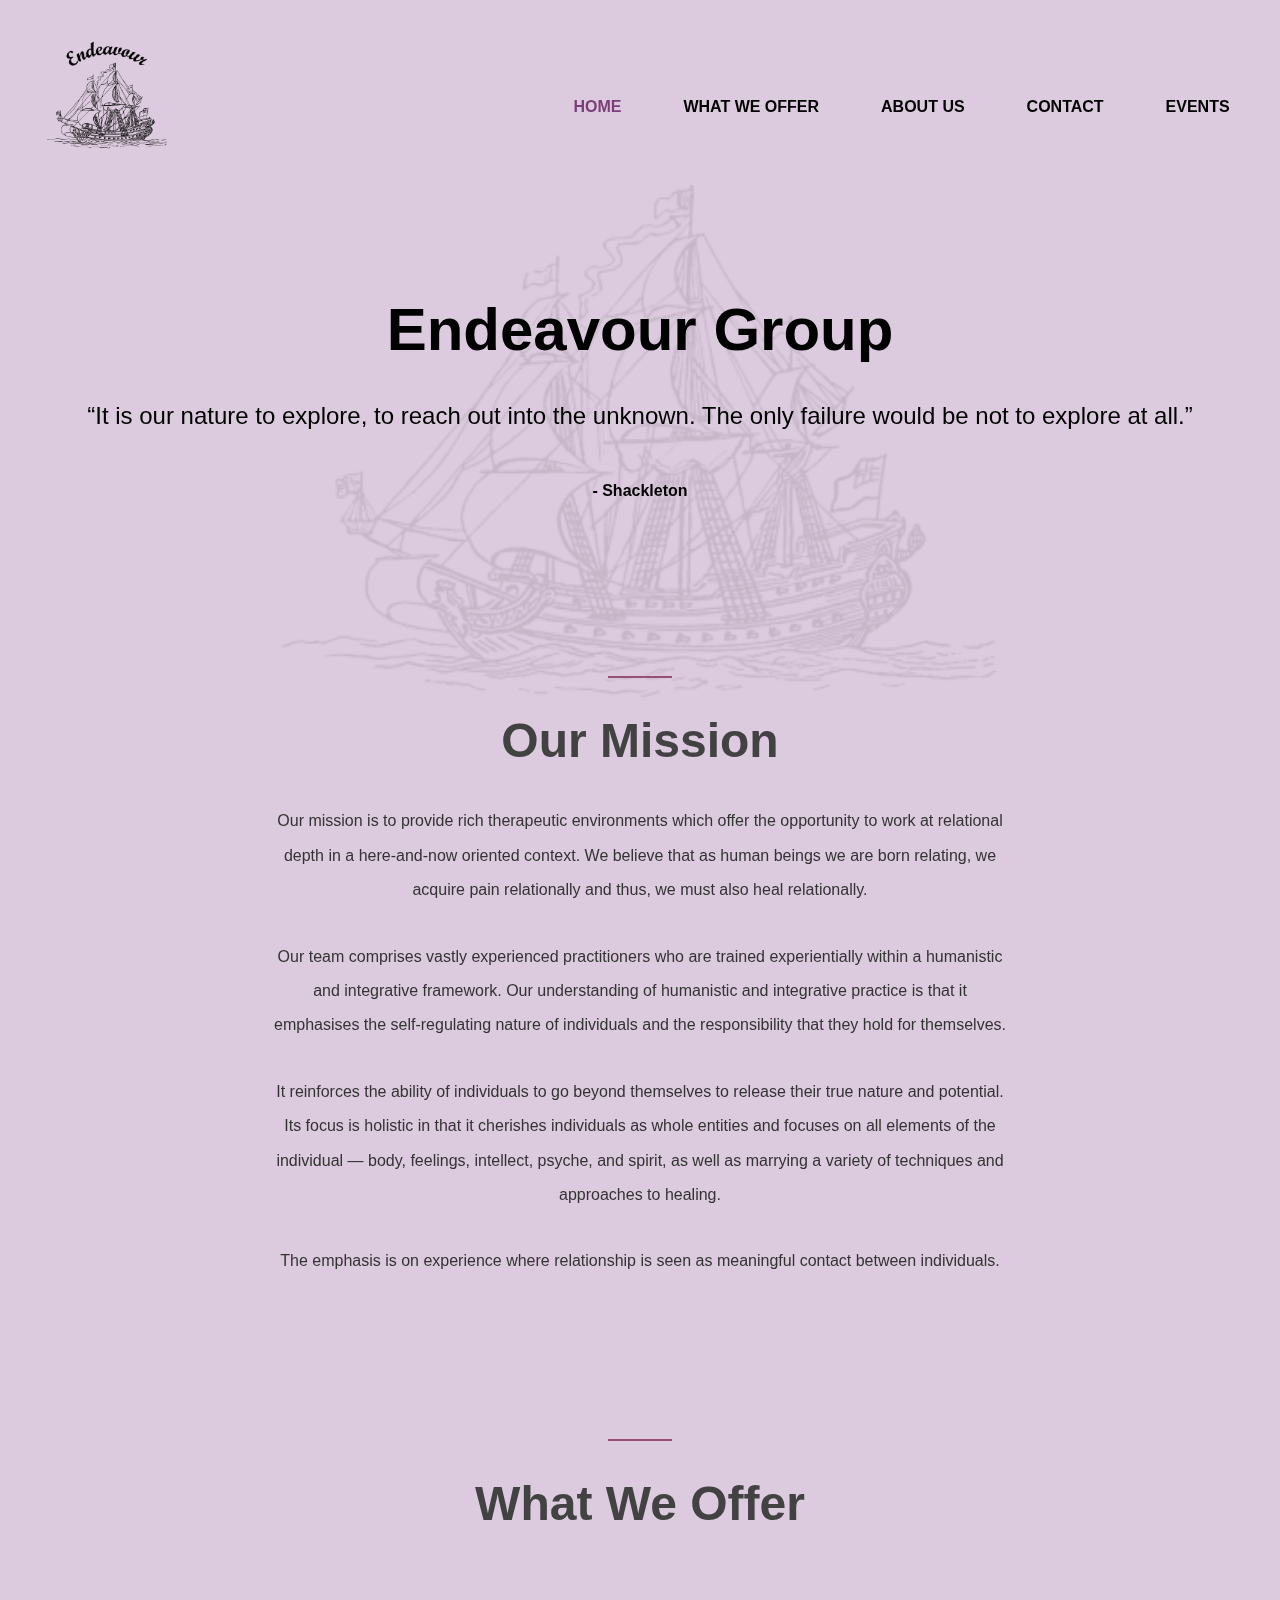
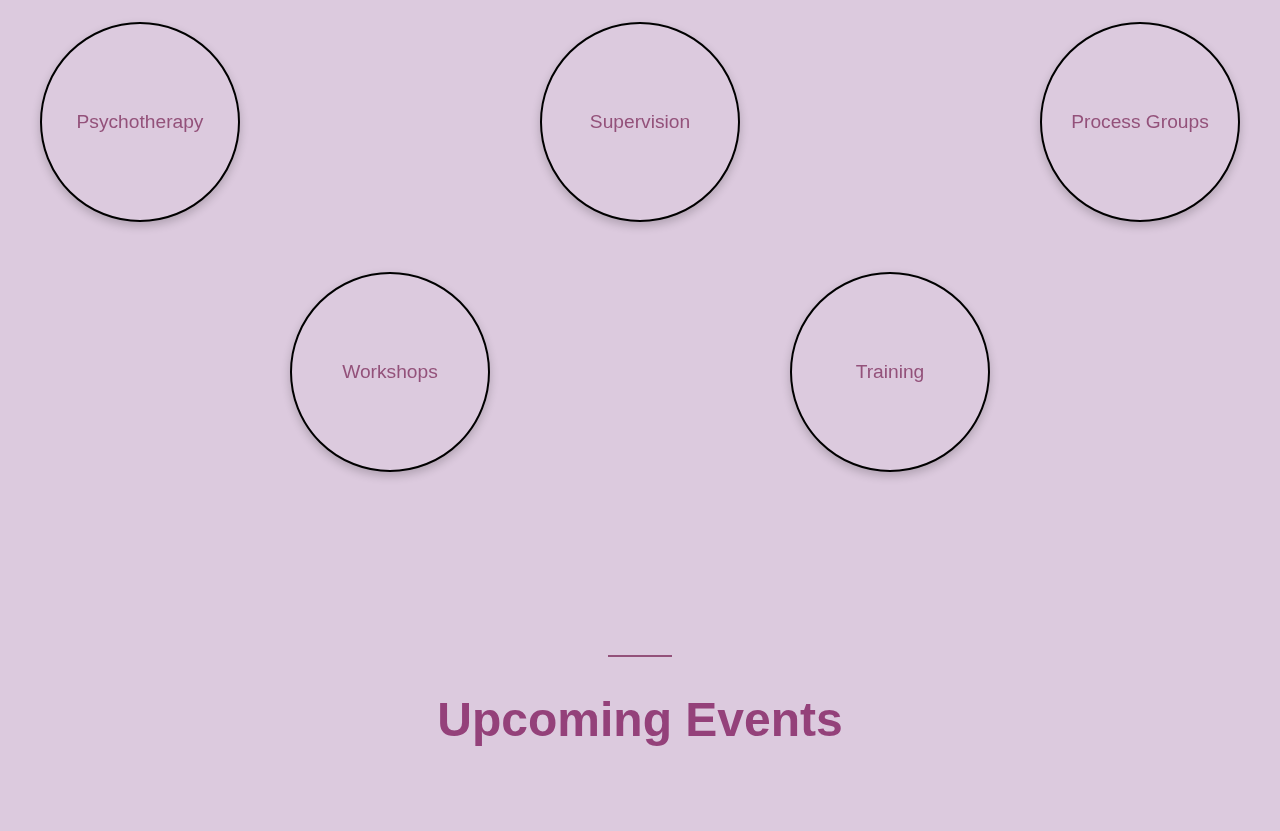
<file: index.html>
<!DOCTYPE HTML>
<!--
	Inverse by Pixelarity
	pixelarity.com | hello@pixelarity.com
	License: pixelarity.com/license
-->
<html>
	<head>
		<title>Endeavour Group</title>
		<meta charset="utf-8" />
		<meta name="viewport" content="width=device-width, initial-scale=1, user-scalable=no" />
		<meta name="description" content="" />
		<meta name="keywords" content="" />
		<link rel="stylesheet" href="assets/css/main.css" />
	</head>
	<body class="is-preload">

		<!-- Header -->
		<section id="header-banner" class="gradient-background">
			<header id="header" class="alt">
				<a href="index.html">
					<img                
					src="images/LogoWithNameCurvedFinal.png" alt="Logo Image" class="header-img">
					

					
				</a>
				<nav id="nav">
					<ul>
						<li class="current"><a href="index.html">Home</a></li>
						<li><a href="services.html">What We Offer</a></li>
						
						<li><a href="about.html">About Us</a></li>
						<li><a href="contact.html">Contact</a></li>
						<li><a href="events.html">Events</a></li>
					</ul>
				</nav>
			</header>

		<!-- Banner -->
			<div id="banner">
				<div class="wrapper style1 special">
					<div class="inner">
						
						<h1 class="heading alt"><strong>Endeavour Group </strong></h1>
						
							<p>“It is our nature to explore, to reach out into the unknown. The only

								failure would be not to explore at all.”</p>
	
							<p><strong>- Shackleton</strong></p>

					
					</div>
				</div>
			</div>
		</section>

		<div id="main">
			<div class="wrapper special style3">
				<div class="inner">
					<header class="major">
						<h2>Our Mission</h2>
						
					</header>
					
					<p class="special"> Our mission is to provide rich therapeutic environments which offer the
						opportunity to work at relational depth in a here-and-now oriented context. 
						We believe that as human beings we are born relating, we acquire pain relationally 
						and thus, we must also heal relationally.</p>

						<p class="special">Our team comprises vastly experienced practitioners who are trained 
						experientially within a humanistic and integrative framework. Our understanding 
						of humanistic and integrative practice is that it emphasises the self-regulating nature 
						of individuals and the responsibility that they hold for themselves.</p>

						<p class="special">It reinforces the ability of individuals to go beyond themselves to release their true 
						nature and potential. Its focus is holistic in that it cherishes individuals as whole 
						entities and focuses on all elements of the individual — body, feelings, intellect, psyche, 
						and spirit, as well as marrying a variety of techniques and approaches to healing.</p>

						<p class="special">The emphasis is on experience where relationship is seen as meaningful contact 
						between individuals.</p>
				</div>
			</div>
		</div>

		<!-- Two -->
<div id="two">
	<div class="wrapper special">
		<div class="inner">
			<header class="major">
				<h2 class="heading">What We Offer</h2>
			</header>
			<section class="icon-section">
				<a href="services.html#psychotherapy" class="circle">Psychotherapy</a>
				<a href="services.html#supervision" class="circle">Supervision</a>
				<a href="services.html#processgroups" class="circle">Process Groups</a>
				<a href="services.html#workshops" class="circle">Workshops</a>
				<a href="services.html#training" class="circle">Training</a>
			</section>
		</div>
	</div>
</div>


    </section>

	
						
						
			

		

			
		<div id="threeupcoming">
			<div class="wrapper style1">
				<div class="inner">
					<header class="major">
						<h2><a href="events.html" class="pink-link"><strong>Upcoming Events</strong></a></h2>
					</header>
				</div>
			</div>
		</div>



				

		
				

		<!-- Scripts -->
			<script src="assets/js/jquery.min.js"></script>
			<script src="assets/js/jquery.dropotron.min.js"></script>
			<script src="assets/js/browser.min.js"></script>
			<script src="assets/js/breakpoints.min.js"></script>
			<script src="assets/js/util.js"></script>
			<script src="assets/js/main.js"></script>

	</body>
</html>
</file>
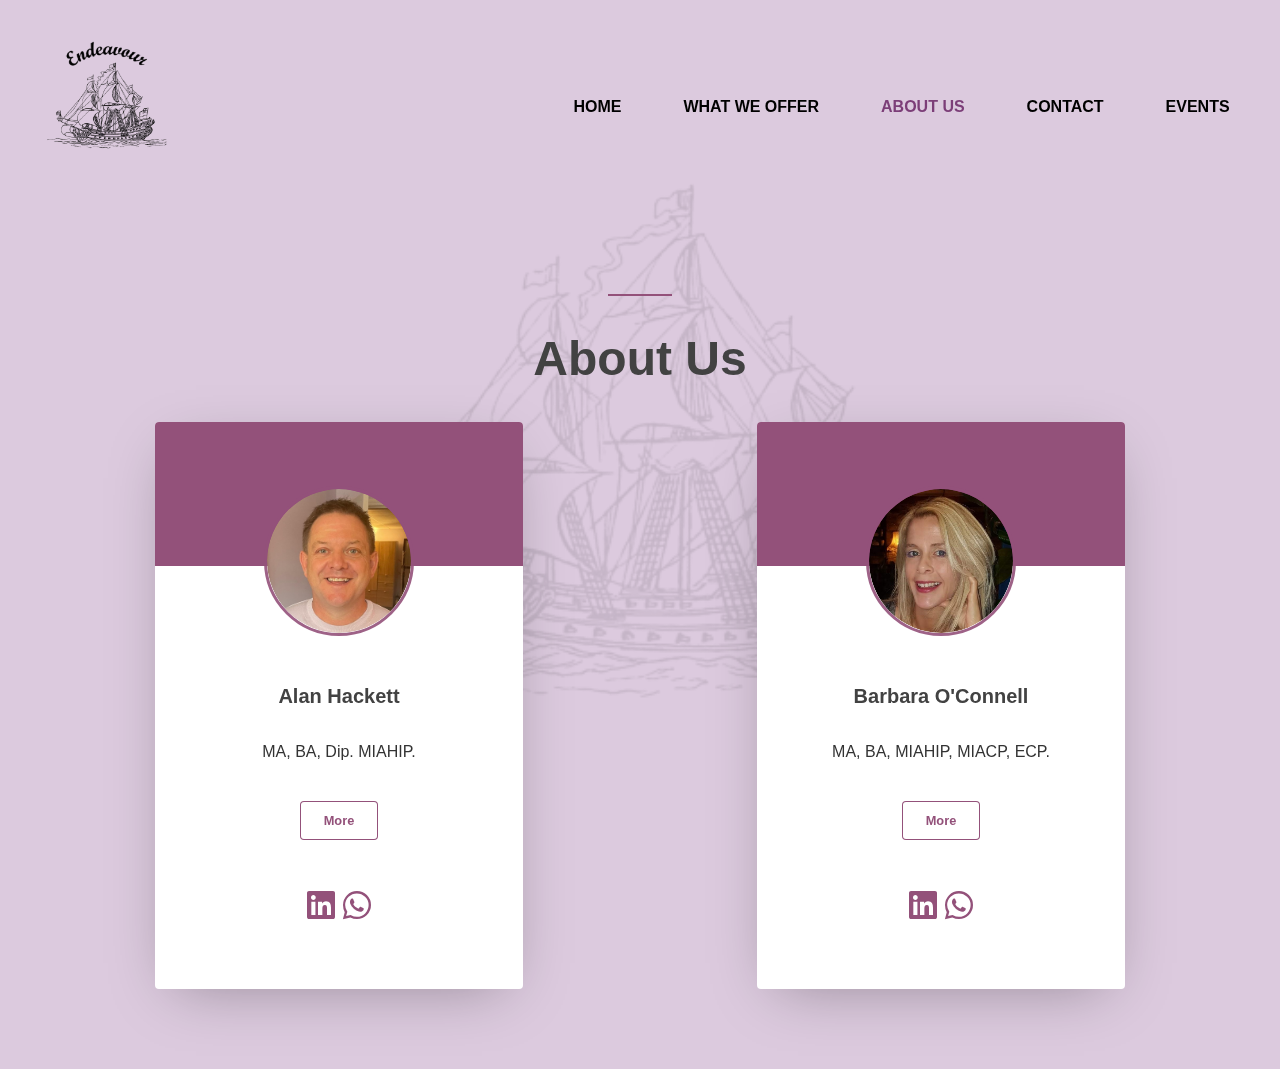
<file: about.html>
<!DOCTYPE HTML>
<!--
	Inverse by Pixelarity
	pixelarity.com | hello@pixelarity.com
	License: pixelarity.com/license
-->
<html>
	<head>
		<title>Endeavour Group</title>
		<meta charset="utf-8" />
		<meta name="viewport" content="width=device-width, initial-scale=1, user-scalable=no" />
		<meta name="description" content="" />
		<meta name="keywords" content="" />
		<link rel="stylesheet" href="assets/css/main.css" />
	</head>
	<body class="is-preload">

		<!-- Header -->
		<section id="header-banner" class="gradient-background">
			<header id="header" class="alt">
				<a href="index.html">
					<img                
					src="images/LogoWithNameCurvedFinal.png" alt="Logo Image" class="header-img">
					

					
				</a>
				<nav id="nav">
					<ul>
						<li><a href="index.html">Home</a></li>
						<li><a href="services.html">What We Offer</a></li>
						
						<li class="current"><a href="about.html">About Us</a></li>
						<li><a href="contact.html">Contact</a></li>
						<li><a href="events.html">Events</a></li>
					</ul>
				</nav>
			</header>

		
		</section>

		

		
    </section>

	
				

		<!-- Three -->
<div id="three">
    <div class="wrapper special style3">
        <div class="inner">
            <header class="major">
                <h2 class="heading">About Us</h2>
            </header>
            <div class="profiles">
                <!-- Alan's Profile -->
                <div class="profile">
                    <div class="image">
                        <img src="images/Alan.jpg" alt="" />
                    </div>
                    <div class="content">
                        <h3>Alan Hackett</h3>
                       
                        <p>MA, BA, Dip. MIAHIP.</p>
                        <ul class="actions">
                            <li><a href="#" class="button small" onclick="openModal('alan-modal')">More</a></li>
                        </ul>
						<a href="https://www.linkedin.com/in/alan-hackett-6898ba293?utm_source=share&utm_campaign=share_via&utm_content=profile&utm_medium=android_app" 
							class="icon brands fa-linkedin fa-2x" 
							target="_blank" 
							rel="noopener noreferrer">
							</a>

							<a href="https://wa.me/353877474421" 
							class="icon brands fa-whatsapp fa-2x" 
							target="_blank" 
							rel="noopener noreferrer">
							</a>
                    </div>
                </div>
                <!-- Barbara's Profile -->
                <div class="profile">
                    <div class="image">
                        <img src="images/Barbara.jpg" alt="" />
                    </div>
                    <div class="content">
                        <h3>Barbara O'Connell</h3>
                        
                        <p>MA, BA, MIAHIP, MIACP, ECP.</p>
                        <ul class="actions">
                            <li><a href="#" class="button small" onclick="openModal('barbara-modal')">More</a></li>
							
							
                        </ul>
						<a href="https://www.linkedin.com/in/barbara-o-connell-29ba319?utm_source=share&utm_campaign=share_via&utm_content=profile&utm_medium=android_app" 
						class="icon brands fa-linkedin fa-2x" 
						target="_blank" 
						rel="noopener noreferrer">
						</a>

						<a href="https://wa.me/353863871477" 
						class="icon brands fa-whatsapp fa-2x" 
						target="_blank" 
						rel="noopener noreferrer">
						</a>
                    </div>
                </div>
            </div>
        </div>
    </div>
</div>

<!-- Alan Modal -->
<div id="alan-modal" class="modal">
    <div class="modal-content">
        <span class="close" onclick="closeModal('alan-modal')">&times;</span>
        
        <p>Alan is an experienced, accredited psychotherapist working with adults with a diverse range of presenting issues. He also specialises in working with adolescents and young people. He facilitates a creative space where he works towards understanding each adolescent’s unique form of expression, encouraging this to assist them in managing their environments more effectively.</p>

		<p>He has experience of facilitating growth-promoting groups which include families affected by addiction, and also young people in aftercare recovery. He is also an experienced advanced process group facilitator and facilitator of experiential personal development workshops.

		Alan has a keen interest in all things attachment related, and in particular, relational and developmental trauma. He has a variety of pertinent trainings undertaken in this area and continues to add to his knowledge base.</p>

		<p>Alan is interested in keeping an ongoing enquiry into what is going on beneath conscious awareness and bringing this to the foreground both in his psychotherapy practice and in his practice as a Clinical Supervisor.</p>
		</div>
</div>

<!-- Barbara Modal -->
<div id="barbara-modal" class="modal">
    <div class="modal-content">
        <span class="close" onclick="closeModal('barbara-modal')">&times;</span>
        
        <p>Barbara is an experienced, accredited psychotherapist who works with a variety of presenting issues with both individuals and couples. She is also an accredited supervisor working with individuals and groups.</p>

		<p>Barbara has extensive experience in working with groups of all levels and abilities. She has facilitated personal development groupings for many years with individuals who have physical and sensory disabilities, as well as therapeutic women’s groups of individuals with advanced mental health issues.

		Barbara has over 8 years of experience working within a psychotherapy training context as a group facilitator and lecturer, and in the area of course development and strategic planning. She is currently involved in co-facilitating advanced therapeutic process groups for therapists and individuals who have significant personal development experience and are seeking a more challenging, growth-oriented environment.</p>

		<p>She has vast experience in creating and co-facilitating experiential personal development workshops on a variety of themes. Barbara also provides training to psychotherapists in areas primarily related to attachment, trauma, and neuroscience.</p>

</div>
</div>


			



				

		
				

		<!-- Scripts -->
			<script src="assets/js/jquery.min.js"></script>
			<script src="assets/js/jquery.dropotron.min.js"></script>
			<script src="assets/js/browser.min.js"></script>
			<script src="assets/js/breakpoints.min.js"></script>
			<script src="assets/js/util.js"></script>
			<script src="assets/js/main.js"></script>

			<!-- JavaScript code -->
			<script>
				function openModal(modalId) {
					document.getElementById(modalId).style.display = "block";
				}

				function closeModal(modalId) {
					document.getElementById(modalId).style.display = "none";
				}

				window.onclick = function(event) {
					var alanModal = document.getElementById('alan-modal');
					var barbaraModal = document.getElementById('barbara-modal');
					if (event.target == alanModal) {
						alanModal.style.display = "none";
					}
					if (event.target == barbaraModal) {
						barbaraModal.style.display = "none";
					}
				}
			</script>

	</body>
</html>
</file>
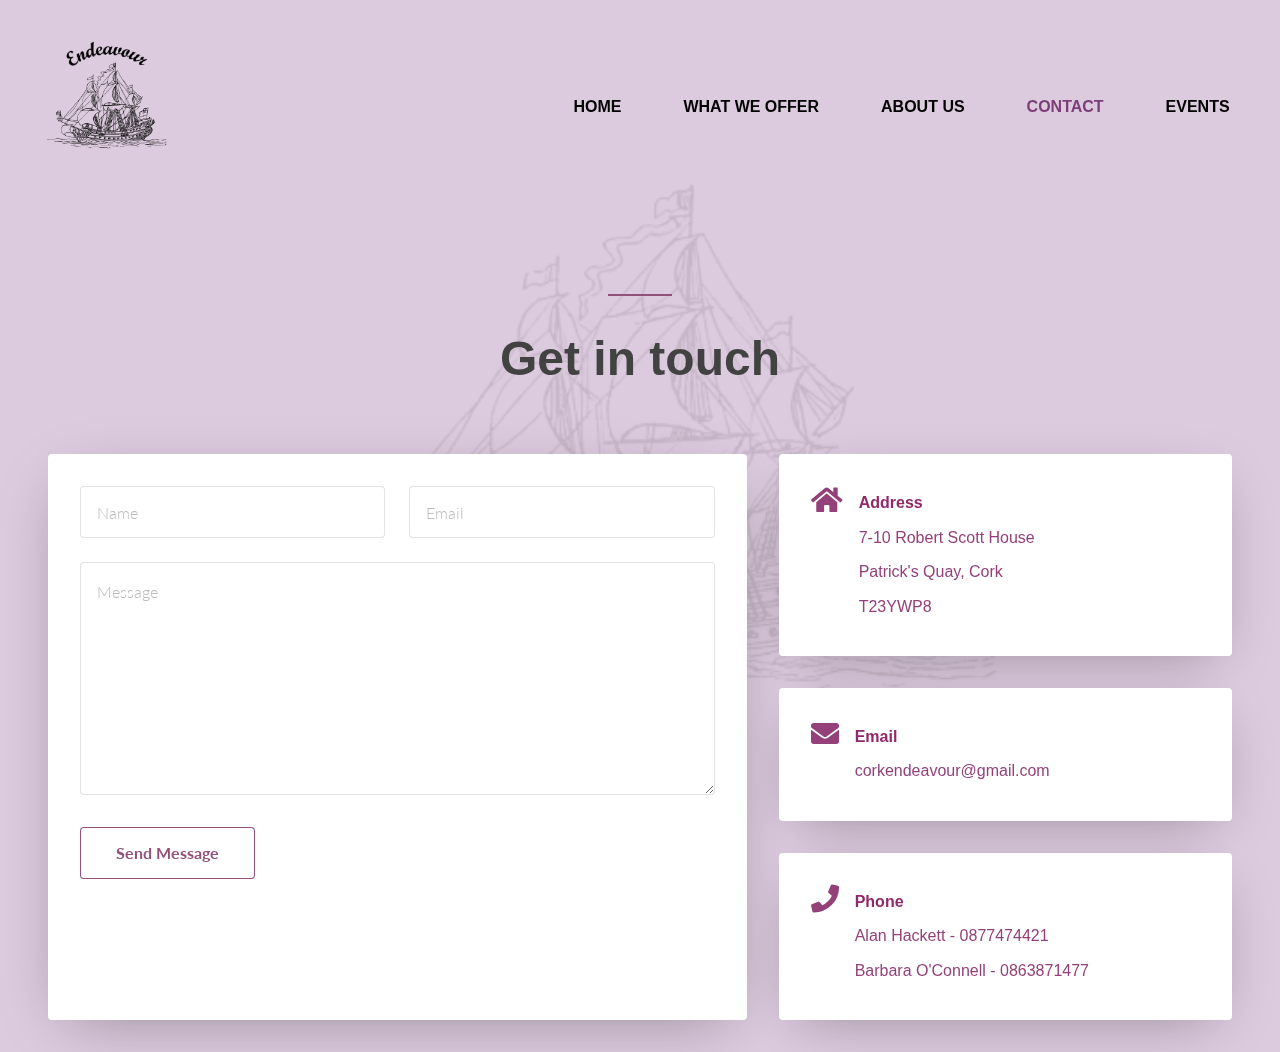
<file: contact.html>
<!DOCTYPE html>
<!--
	Inverse by Pixelarity
	pixelarity.com | hello@pixelarity.com
	License: pixelarity.com/license
-->
<html>
    <head>
        <title>Endeavour Group</title>
        <meta charset="utf-8" />
        <meta
            name="viewport"
            content="width=device-width, initial-scale=1, user-scalable=no"
        />
        <meta name="description" content="" />
        <meta name="keywords" content="" />
        <link rel="stylesheet" href="assets/css/main.css" />
    </head>
    <body class="is-preload">
        <!-- Header -->
        <section id="header-banner" class="gradient-background">
            <header id="header" class="alt">
                <a href="index.html">
                    <img
                        src="images/LogoWithNameCurvedFinal.png"
                        alt="Logo Image"
                        class="header-img"
                    />

                    <!-- <p style="color: white;">Endeavour Group</p> -->
                </a>
                <!-- <a class="logo" href="index.html">Endeavour Group<span></span></a> -->
                <nav id="nav">
                    <ul>
                        <li><a href="index.html">Home</a></li>
                        <li><a href="services.html">What We Offer</a></li>
                        <li><a href="about.html">About Us</a></li>
                        <li class="current">
                            <a href="contact.html">Contact</a>
                        </li>

                        <li><a href="events.html">Events</a></li>
                    </ul>
                </nav>
            </header>
        </section>

        <!-- Footer -->
        <div id="footer">
            <div class="wrapper special style3">
                <div class="inner">
                    <header class="major">
                        <h2 class="gradient-text">Get in touch</h2>
                    </header>
                    <div class="content">
                        <div class="form">
                            <form id="contactForm" method="post" action="#">
                                <div class="fields">
                                    <div class="field half">
                                        <input
                                            name="name"
                                            id="name"
                                            placeholder="Name"
                                            type="text"
                                        />
                                    </div>
                                    <div class="field half">
                                        <input
                                            name="email"
                                            id="email"
                                            placeholder="Email"
                                            type="email"
                                        />
                                    </div>
                                    <div class="field">
                                        <textarea
                                            name="message"
                                            id="message"
                                            rows="6"
                                            placeholder="Message"
                                        ></textarea>
                                    </div>
                                </div>
                                <ul class="actions special">
                                    <li>
                                        <input
                                            type="button"
                                            class="button2"
                                            value="Send Message"
                                            onclick="sendMail()"
                                        />
                                    </li>
                                </ul>
                            </form>
                        </div>
                        <ul class="icons">
                            <li>
                                <span class="icon solid fa-home"></span>
                                <div>
                                    <strong>Address</strong>
                                    7-10 Robert Scott House <br />
                                    Patrick's Quay, Cork <br />
                                    T23YWP8
                                </div>
                            </li>
                            <li>
                                <span class="icon solid fa-envelope"></span>
                                <div>
                                    <strong>Email</strong>
                                    corkendeavour@gmail.com
                                </div>
                            </li>
                            <li>
                                <span class="icon solid fa-phone"></span>
                                <div>
                                    <strong>Phone</strong>
                                    Alan Hackett - 0877474421 <br />
                                    Barbara O'Connell - 0863871477
                                </div>
                            </li>
                        </ul>
                    </div>
                </div>
            </div>
        </div>

        <!-- Scripts -->
        <script src="assets/js/jquery.min.js"></script>
        <script src="assets/js/jquery.dropotron.min.js"></script>
        <script src="assets/js/browser.min.js"></script>
        <script src="assets/js/breakpoints.min.js"></script>
        <script src="assets/js/util.js"></script>
        <script src="assets/js/main.js"></script>
        <script>
            function sendMail() {
                // Get form field values
                const name = document.getElementById("name").value;
                const email = document.getElementById("email").value;
                const message = document.getElementById("message").value;

                // Set up the mailto link
                const mailtoLink = `mailto:corkendeavour@gmail.com?subject=Message%20from%20${encodeURIComponent(
                    name
                )}&body=Name:%20${encodeURIComponent(
                    name
                )}%0AEmail:%20${encodeURIComponent(
                    email
                )}%0A%0A${encodeURIComponent(message)}`;

                // Open the default email client with the pre-filled message
                window.location.href = mailtoLink;
            }
        </script>
    </body>
</html>
</file>
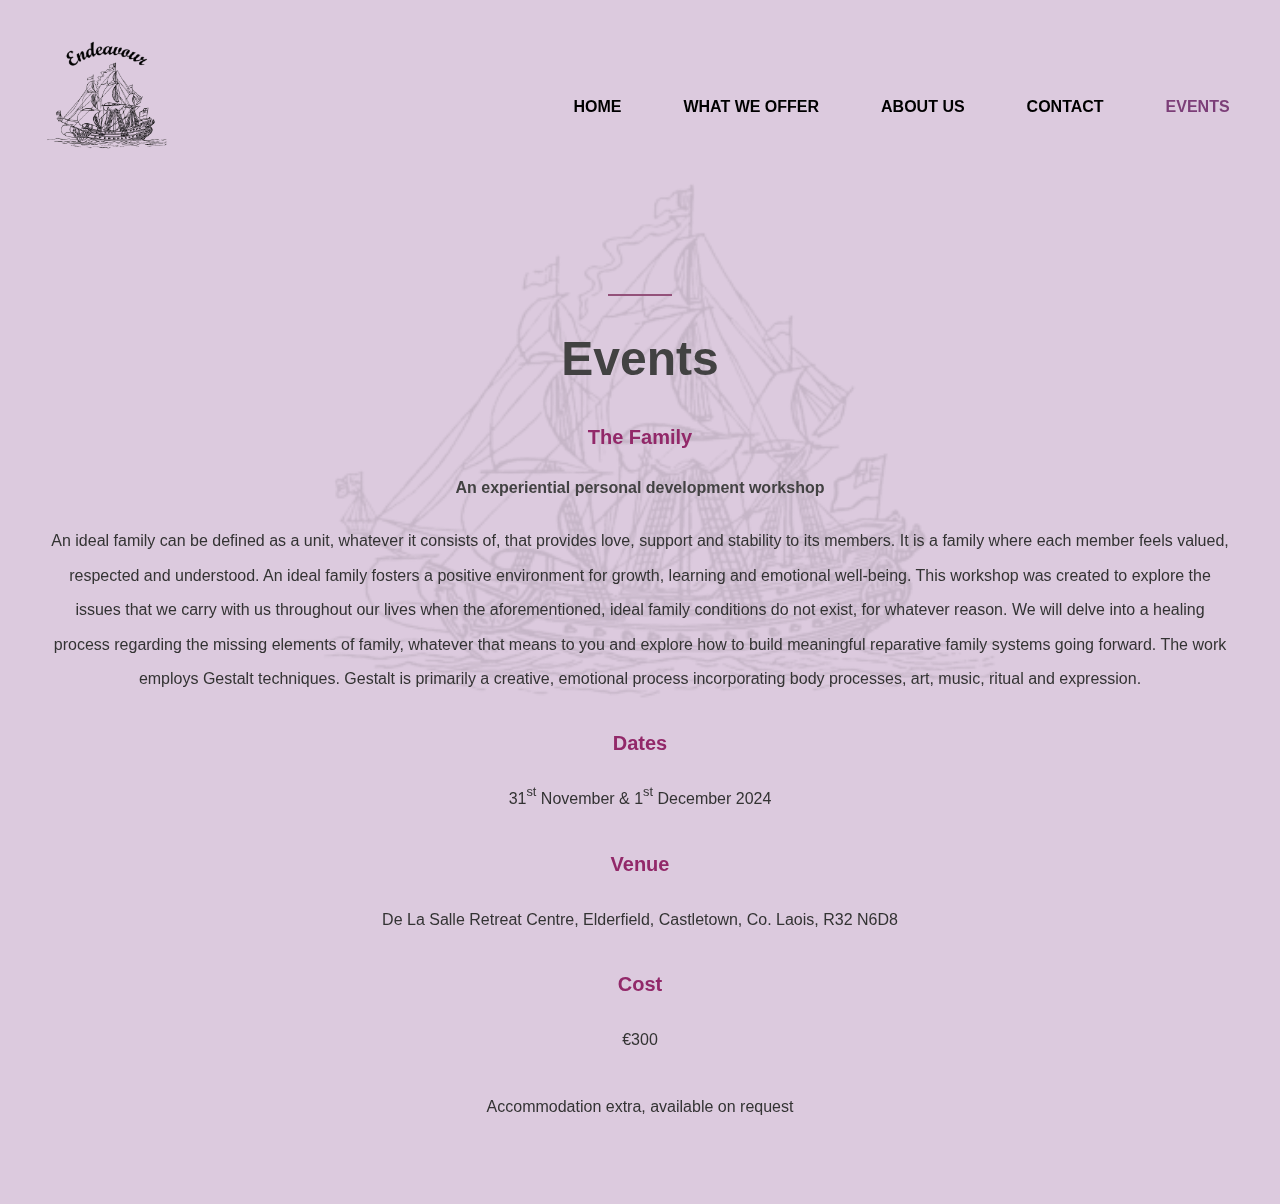
<file: events.html>
<!DOCTYPE html>
<!--
	Inverse by Pixelarity
	pixelarity.com | hello@pixelarity.com
	License: pixelarity.com/license
-->
<html>
	<head>
		<title>Endeavour Group</title>
		<meta charset="utf-8" />
		<meta
			name="viewport"
			content="width=device-width, initial-scale=1, user-scalable=no"
		/>
		<meta
			name="description"
			content=""
		/>
		<meta
			name="keywords"
			content=""
		/>
		<link
			rel="stylesheet"
			href="assets/css/main.css"
		/>
	</head>
	<body class="is-preload">
		<!-- Header -->
		<section
			id="header-banner"
			class="gradient-background"
		>
			<header
				id="header"
				class="alt"
			>
				<a href="index.html">
					<img
						src="images/LogoWithNameCurvedFinal.png" alt="Logo Image" class="header-img">
					
				</a>
				<nav id="nav">
					<ul>
						<li><a href="index.html">Home</a></li>
						<li><a href="services.html">What We Offer</a></li>

						<li><a href="about.html">About Us</a></li>
						<li><a href="contact.html">Contact</a></li>
						<li class="current">
							<a href="events.html">Events</a>
						</li>
					</ul>
				</nav>
			</header>
		</section>


        <div id="main">
			<div class="wrapper special style3">
				<div class="inner">
					<header class="major">
						<h2>Events</h2>
						
					</header>
					<h3></h3>
					<h3 id="" style="color: #922869;">The Family</h3>
                    
                    <h4>An experiential personal development workshop</h4>
                    <p>An ideal family can be defined as a unit, whatever it consists of, that provides love, support and
                        stability to its members. It is a family where each member feels valued, respected and understood. An
                        ideal family fosters a positive environment for growth, learning and emotional well-being.
                        This workshop was created to explore the issues that we carry with us throughout our lives when the
                        aforementioned, ideal family conditions do not exist, for whatever reason. We will delve into a healing
                        process regarding the missing elements of family, whatever that means to you and explore how to

                        build meaningful reparative family systems going forward.

                        The work employs Gestalt techniques. Gestalt is primarily a creative, emotional process

                        incorporating body processes, art, music, ritual and expression.
                    </p>


                <div class="dates-venue">
                            <h3 id="" style="color: #922869;">Dates</h3>
                            <p>31<sup>st</sup> November & 1<sup>st</sup> December 2024</p>

                            <h3 id="" style="color: #922869;">Venue</h3>
                            <p>De La Salle Retreat Centre, Elderfield, Castletown, Co. Laois, R32 N6D8</p>

                            <h3 id="" style="color: #922869;">Cost</h3>
                            <p class="highlight">€300</p>
                            <p>Accommodation extra, available on request</p>
                </div>





		<!-- Scripts -->
		<script src="assets/js/jquery.min.js"></script>
		<script src="assets/js/jquery.dropotron.min.js"></script>
		<script src="assets/js/browser.min.js"></script>
		<script src="assets/js/breakpoints.min.js"></script>
		<script src="assets/js/util.js"></script>
		<script src="assets/js/main.js"></script>
	</body>
</html>
</file>
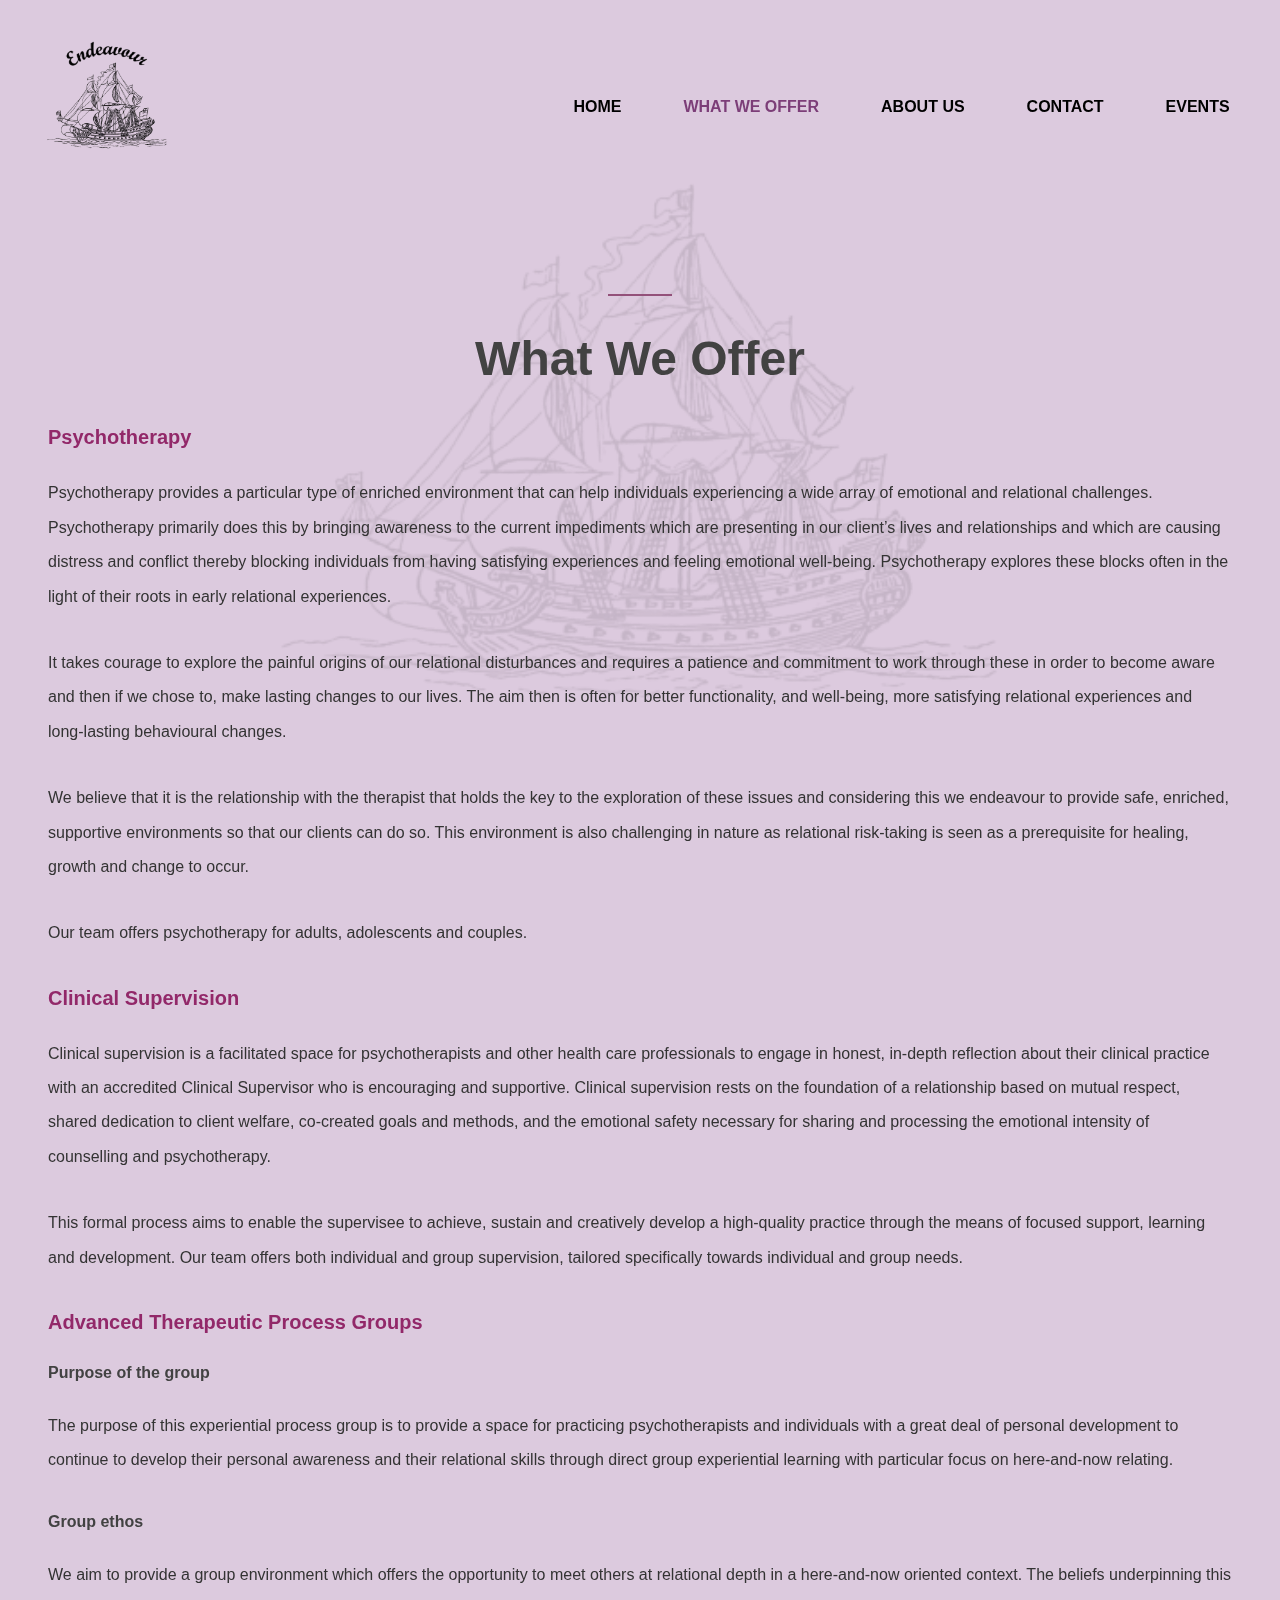
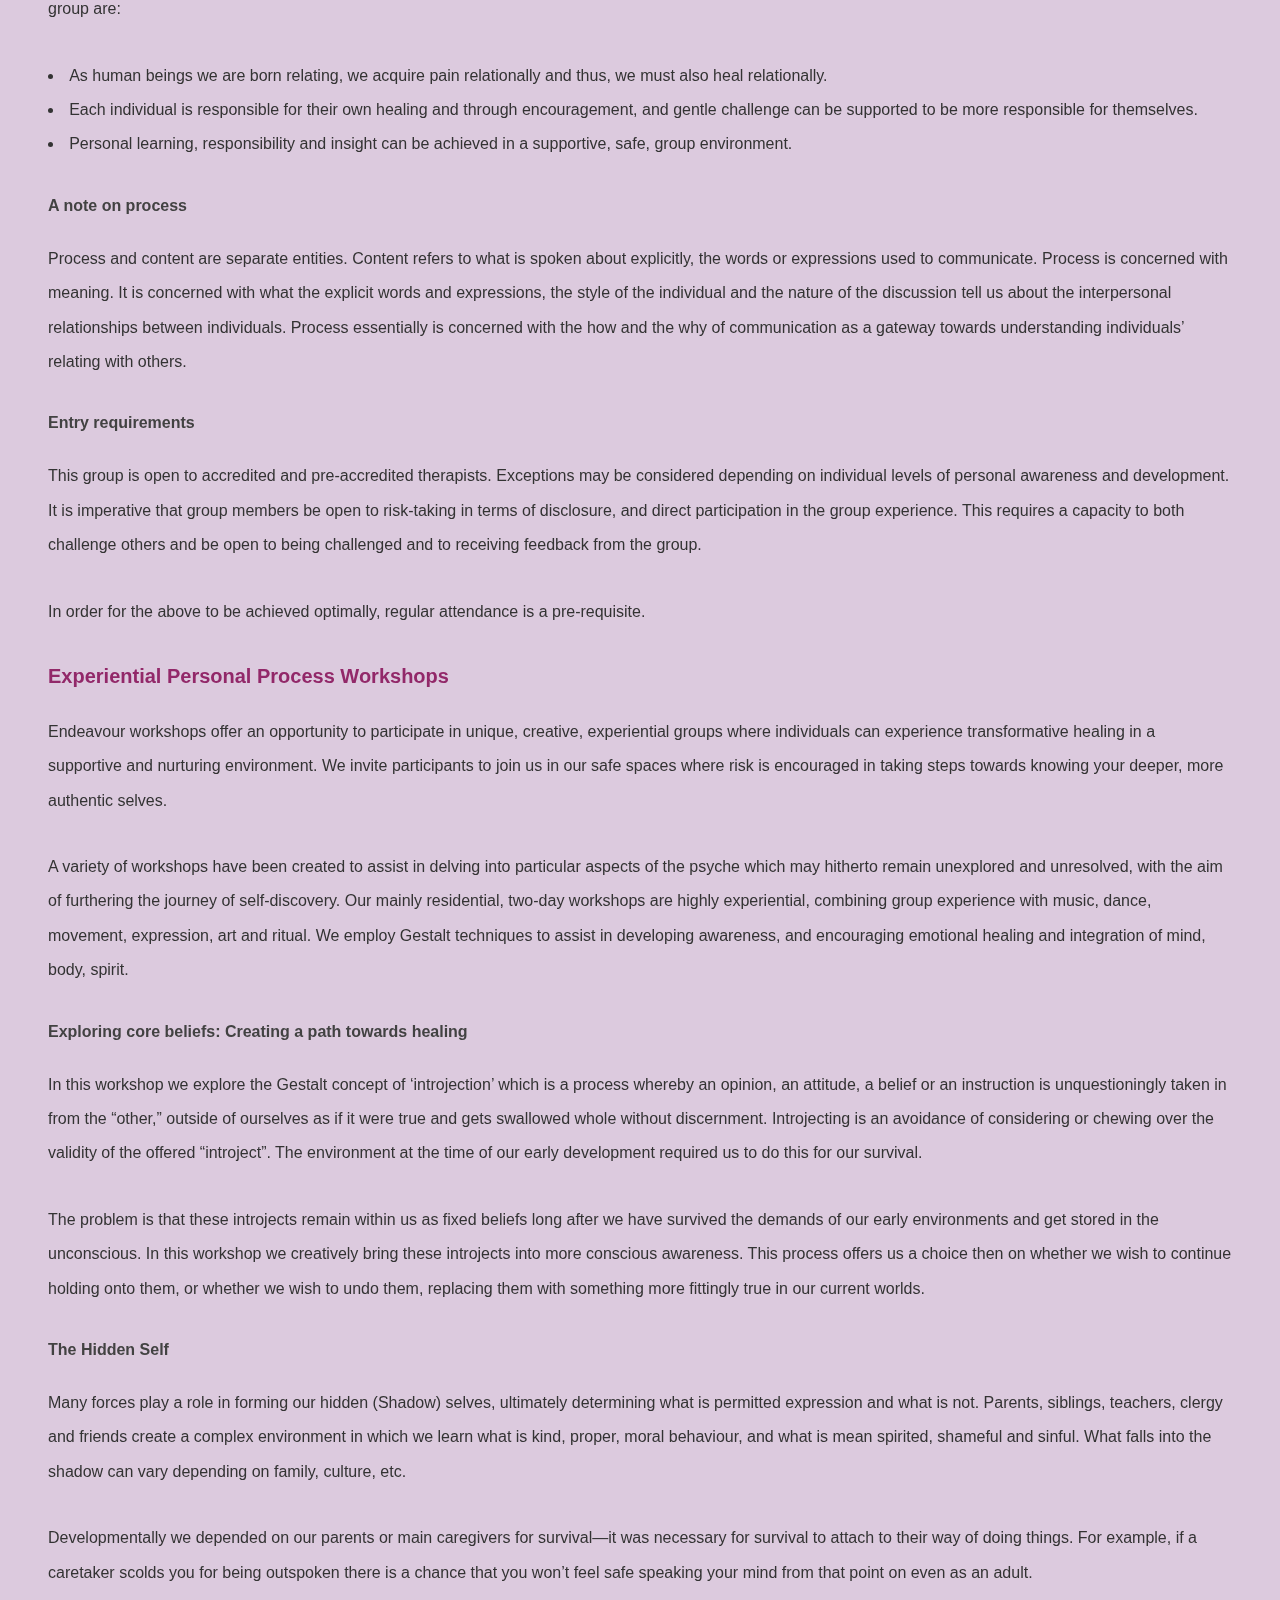
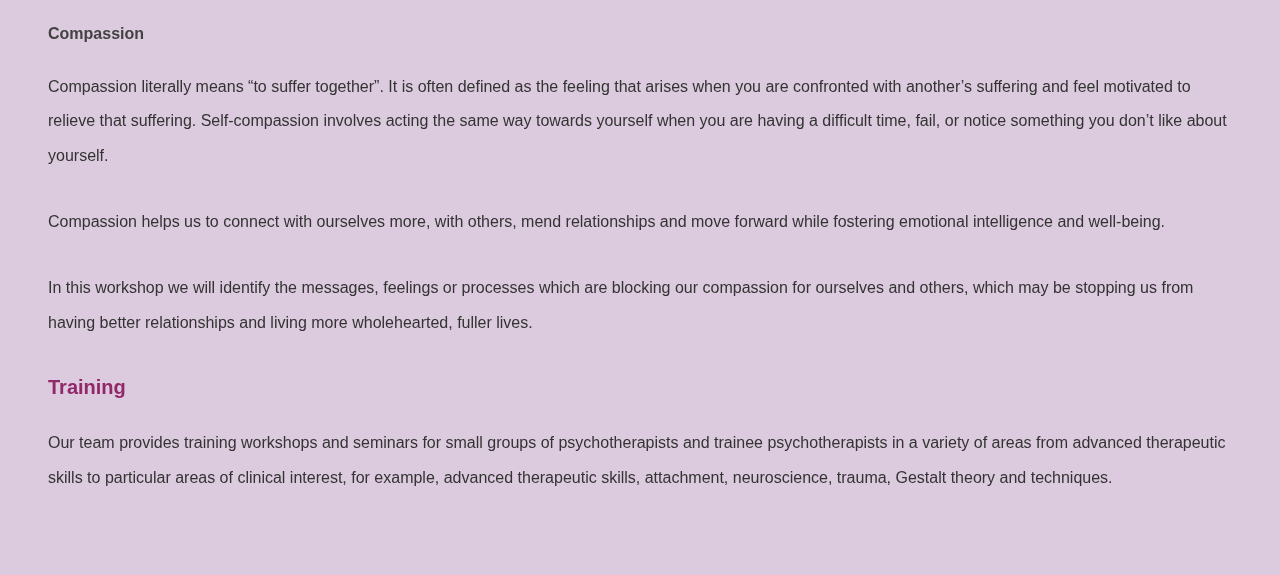
<file: services.html>
<!DOCTYPE HTML>
<!--
	Inverse by Pixelarity
	pixelarity.com | hello@pixelarity.com
	License: pixelarity.com/license
-->
<html>
	<head>
		<title>Endeavour Group</title>
		<meta charset="utf-8" />
		<meta name="viewport" content="width=device-width, initial-scale=1, user-scalable=no" />
		<meta name="description" content="" />
		<meta name="keywords" content="" />
		<link rel="stylesheet" href="assets/css/main.css" />
	</head>
	<body class="is-preload">

		<!-- Header -->
		<section id="header-banner" class="gradient-background">
			<header id="header" class="alt">
				<a href="index.html">
					<img                
					src="images/LogoWithNameCurvedFinal.png" alt="Logo Image" class="header-img">
					

					
				</a>
				<nav id="nav">
					<ul>
						<li><a href="index.html">Home</a></li>
						<li class="current"><a href="services.html">What We Offer</a></li>
						
						<li><a href="about.html">About Us</a></li>
						<li><a href="contact.html">Contact</a></li>
						<li><a href="events.html">Events</a></li>
					</ul>
				</nav>
			</header>

		
		</section>

		

		
    </section>

	
				
<div id="main">
			<div class="wrapper style3">
				<div class="inner">
					<header class="major">
						<h2>What We Offer</h2>
						
					</header>
					
					<h3 id="psychotherapy" style="color: #922869;">Psychotherapy</h3>
<p>
    Psychotherapy provides a particular type of enriched environment that can help individuals experiencing a wide array of emotional and relational challenges.
    Psychotherapy primarily does this by bringing awareness to the current impediments which are presenting in our client’s lives and relationships and which are causing distress and conflict thereby blocking individuals from having satisfying experiences and feeling emotional well-being.
    Psychotherapy explores these blocks often in the light of their roots in early relational experiences.
</p>
<p>
    It takes courage to explore the painful origins of our relational disturbances and requires a patience and commitment to work through these in order to become aware and then if we chose to, make lasting changes to our lives.
    The aim then is often for better functionality, and well-being, more satisfying relational experiences and long-lasting behavioural changes.
</p>
<p>
    We believe that it is the relationship with the therapist that holds the key to the exploration of these issues and considering this we endeavour to provide safe, enriched, supportive environments so that our clients can do so. 
    This environment is also challenging in nature as relational risk-taking is seen as a prerequisite for healing, growth and change to occur.
</p>
<p>Our team offers psychotherapy for adults, adolescents and couples.</p>

<h3 id="supervision" style="color: #922869;">Clinical Supervision</h3>
<p>
    Clinical supervision is a facilitated space for psychotherapists and other health care professionals to engage in honest, in-depth reflection about their clinical practice with an accredited Clinical Supervisor who is encouraging and supportive.
    Clinical supervision rests on the foundation of a relationship based on mutual respect, shared dedication to client welfare, co-created goals and methods, and the emotional safety necessary for sharing and processing the emotional intensity of counselling and psychotherapy.
</p>
<p>
    This formal process aims to enable the supervisee to achieve, sustain and creatively develop a high-quality practice through the means of focused support, learning and development.
    Our team offers both individual and group supervision, tailored specifically towards individual and group needs.
</p>

<h3 id="processgroups" style="color: #922869;">Advanced Therapeutic Process Groups</h3>

<h4>Purpose of the group</h4>
<p>
    The purpose of this experiential process group is to provide a space for practicing psychotherapists and individuals with a great deal of personal development to continue to develop their personal awareness and their relational skills through direct group experiential learning with particular focus on here-and-now relating.
</p>

<h4>Group ethos</h4>
<p>
    We aim to provide a group environment which offers the opportunity to meet others at relational depth in a here-and-now oriented context. 
    The beliefs underpinning this group are:
</p>
<ul>
    <li>As human beings we are born relating, we acquire pain relationally and thus, we must also heal relationally.</li>
    <li>Each individual is responsible for their own healing and through encouragement, and gentle challenge can be supported to be more responsible for themselves.</li>
    <li>Personal learning, responsibility and insight can be achieved in a supportive, safe, group environment.</li>
</ul>

<h4>A note on process</h4>
<p>
    Process and content are separate entities. Content refers to what is spoken about explicitly, the words or expressions used to communicate.
    Process is concerned with meaning. It is concerned with what the explicit words and expressions, the style of the individual and the nature of the discussion tell us about the interpersonal relationships between individuals.
    Process essentially is concerned with the how and the why of communication as a gateway towards understanding individuals’ relating with others.
</p>

<h4>Entry requirements</h4>
<p>
    This group is open to accredited and pre-accredited therapists. Exceptions may be considered depending on individual levels of personal awareness and development.
    It is imperative that group members be open to risk-taking in terms of disclosure, and direct participation in the group experience. 
    This requires a capacity to both challenge others and be open to being challenged and to receiving feedback from the group.
</p>
<p>
    In order for the above to be achieved optimally, regular attendance is a pre-requisite.
</p>

<h3 id="workshops" style="color: #922869;">Experiential Personal Process Workshops</h3>
<p>
    Endeavour workshops offer an opportunity to participate in unique, creative, experiential groups where individuals can experience transformative healing in a supportive and nurturing environment.
    We invite participants to join us in our safe spaces where risk is encouraged in taking steps towards knowing your deeper, more authentic selves.
</p>
<p>
    A variety of workshops have been created to assist in delving into particular aspects of the psyche which may hitherto remain unexplored and unresolved, with the aim of furthering the journey of self-discovery.
    Our mainly residential, two-day workshops are highly experiential, combining group experience with music, dance, movement, expression, art and ritual.
    We employ Gestalt techniques to assist in developing awareness, and encouraging emotional healing and integration of mind, body, spirit.
</p>

<h4>Exploring core beliefs: Creating a path towards healing</h4>
<p>
    In this workshop we explore the Gestalt concept of ‘introjection’ which is a process whereby an opinion, an attitude, a belief or an instruction is unquestioningly taken in from the “other,” outside of ourselves as if it were true and gets swallowed whole without discernment.
    Introjecting is an avoidance of considering or chewing over the validity of the offered “introject”. The environment at the time of our early development required us to do this for our survival.
</p>
<p>
    The problem is that these introjects remain within us as fixed beliefs long after we have survived the demands of our early environments and get stored in the unconscious.
    In this workshop we creatively bring these introjects into more conscious awareness. This process offers us a choice then on whether we wish to continue holding onto them, or whether we wish to undo them, replacing them with something more fittingly true in our current worlds.
</p>

<h4>The Hidden Self</h4>
<p>
    Many forces play a role in forming our hidden (Shadow) selves, ultimately determining what is permitted expression and what is not.
    Parents, siblings, teachers, clergy and friends create a complex environment in which we learn what is kind, proper, moral behaviour, and what is mean spirited, shameful and sinful. What falls into the shadow can vary depending on family, culture, etc.
</p>
<p>
    Developmentally we depended on our parents or main caregivers for survival—it was necessary for survival to attach to their way of doing things.
    For example, if a caretaker scolds you for being outspoken there is a chance that you won’t feel safe speaking your mind from that point on even as an adult.
</p>

<h4>Compassion</h4>
<p>
    Compassion literally means “to suffer together”. It is often defined as the feeling that arises when you are confronted with another’s suffering and feel motivated to relieve that suffering.
    Self-compassion involves acting the same way towards yourself when you are having a difficult time, fail, or notice something you don’t like about yourself.
</p>
<p>
    Compassion helps us to connect with ourselves more, with others, mend relationships and move forward while fostering emotional intelligence and well-being.
</p>
<p>
    In this workshop we will identify the messages, feelings or processes which are blocking our compassion for ourselves and others, which may be stopping us from having better relationships and living more wholehearted, fuller lives.
</p>

<h3 id="training" style="color: #922869;">Training</h3>
<p>
    Our team provides training workshops and seminars for small groups of psychotherapists and trainee psychotherapists in a variety of areas from advanced therapeutic skills to particular areas of clinical interest, for example, advanced therapeutic skills, attachment, neuroscience, trauma, Gestalt theory and techniques.
</p>

				</div>
			</div>
		</div>




			



				

		
				

		<!-- Scripts -->
			<script src="assets/js/jquery.min.js"></script>
			<script src="assets/js/jquery.dropotron.min.js"></script>
			<script src="assets/js/browser.min.js"></script>
			<script src="assets/js/breakpoints.min.js"></script>
			<script src="assets/js/util.js"></script>
			<script src="assets/js/main.js"></script>

			

	</body>
</html>
</file>
<file: assets/css/main.css>
@import url(fontawesome-all.min.css);
@import url("https://fonts.googleapis.com/css?family=Lato:300,300i,400,400i,700,700i");

html,
body,
div,
span,
applet,
object,
iframe,
h1,
h2,
h3,
h4,
h5,
h6,
p,
blockquote,
pre,
a,
abbr,
acronym,
address,
big,
cite,
code,
del,
dfn,
em,
img,
ins,
kbd,
q,
s,
samp,
small,
strike,
strong,
sub,
sup,
tt,
var,
b,
u,
i,
center,
dl,
dt,
dd,
ol,
ul,
li,
fieldset,
form,
label,
legend,
table,
caption,
tbody,
tfoot,
thead,
tr,
th,
td,
article,
aside,
canvas,
details,
embed,
figure,
figcaption,
footer,
header,
hgroup,
menu,
nav,
output,
ruby,
section,
summary,
time,
mark,
audio,
video {
    margin: 0;
    padding: 0;
    border: 0;
    font-size: 100%;
    font: inherit;
    vertical-align: baseline;
}

article,
aside,
details,
figcaption,
figure,
footer,
header,
hgroup,
menu,
nav,
section {
    display: block;
}

body {
    line-height: 1;
}

ol,
ul {
    list-style: none;
}

blockquote,
q {
    quotes: none;
}

blockquote:before,
blockquote:after,
q:before,
q:after {
    content: "";
    content: none;
}

table {
    border-collapse: collapse;
    border-spacing: 0;
}

body {
    -webkit-text-size-adjust: none;
}

mark {
    background-color: transparent;
    color: inherit;
}

input::-moz-focus-inner {
    border: 0;
    padding: 0;
}

input,
select,
textarea {
    -moz-appearance: none;
    -webkit-appearance: none;
    -ms-appearance: none;
    appearance: none;
}

/* Basic */

@-ms-viewport {
    width: device-width;
}

body {
    -ms-overflow-style: scrollbar;
}

@media screen and (max-width: 480px) {
    html,
    body {
        min-width: 320px;
    }
}

html {
    box-sizing: border-box;
}

*,
*:before,
*:after {
    box-sizing: inherit;
}

body {
    background: black;
}

body.is-preload *,
body.is-preload *:before,
body.is-preload *:after {
    -moz-animation: none !important;
    -webkit-animation: none !important;
    -ms-animation: none !important;
    animation: none !important;
    -moz-transition: none !important;
    -webkit-transition: none !important;
    -ms-transition: none !important;
    transition: none !important;
}

/* Typography */

html {
    font-size: 15pt;
}

@media screen and (max-width: 1680px) {
    html {
        font-size: 12pt;
    }
}

@media screen and (max-width: 980px) {
    html {
        font-size: 12pt;
    }
}

@media screen and (max-width: 736px) {
    html {
        font-size: 11pt;
    }
}

body {
    background-color: transparent;
    color: #424242;
}

body,
input,
select,
textarea {
    font-family: "Lato", Arial, Helvetica, sans-serif;
    font-weight: 300;
    font-size: 1rem;
    line-height: 2.15;
}

a {
    -moz-transition: color 0.2s ease-in-out;
    -webkit-transition: color 0.2s ease-in-out;
    -ms-transition: color 0.2s ease-in-out;
    transition: color 0.2s ease-in-out;
    text-decoration: none;
}

strong,
b {
    font-weight: 700;
}

em,
i {
    font-style: italic;
}

p {
    margin: 0 0 2rem 0;
}

p.special {
    text-align: center;
    margin: 0 auto 2rem auto;
    max-width: 46rem;
}

@media screen and (max-width: 980px) {
    p.special {
        max-width: calc(100% - 6rem);
        width: 100%;
    }
}

@media screen and (max-width: 736px) {
    p.special {
        max-width: 100%;
        width: 100%;
    }
}

header h1:before,
header h2:before,
header h3:before,
header h4:before,
header h5:before,
header h6:before {
    background-color: #93517a;
    content: "";
    display: block;
    height: 2px;
    margin: 0 auto 2rem auto;
    width: 4rem;
}

header h1.left:before,
header h2.left:before,
header h3.left:before,
header h4.left:before,
header h5.left:before,
header h6.left:before {
    margin-left: 0;
    margin-right: 0;
}

@media screen and (max-width: 980px) {
    header h1.left:before,
    header h2.left:before,
    header h3.left:before,
    header h4.left:before,
    header h5.left:before,
    header h6.left:before {
        margin-left: auto;
        margin-right: auto;
    }
}

header h1.alt:before,
header h2.alt:before,
header h3.alt:before,
header h4.alt:before,
header h5.alt:before,
header h6.alt:before {
    background-color: #424242;
}

header.special {
    text-align: center;
    margin-bottom: 4rem;
}

header.major {
    text-align: center;
    margin: 0 auto 2rem auto;
    max-width: 46rem;
}

@media screen and (max-width: 980px) {
    header.major {
        max-width: calc(100% - 6rem);
        width: 100%;
    }
}

@media screen and (max-width: 736px) {
    header.major {
        max-width: 100%;
        width: 100%;
    }
}

h1,
h2,
h3,
h4,
h5,
h6 {
    font-weight: 700;
    line-height: 1.5;
    margin: 0 0 1.5rem 0;
}

h1 a,
h2 a,
h3 a,
h4 a,
h5 a,
h6 a {
    color: inherit;
    text-decoration: none;
}

h1 {
    font-size: 4rem;
    line-height: 1.2;
}

h1 + p {
    font-size: 1.5rem;
}

h2 {
    font-size: 3rem;
    line-height: 1.3;
}

h3 {
    font-size: 1.25rem;
}

h4 {
    font-size: 1rem;
}

h5 {
    font-size: 0.9rem;
}

h6 {
    font-size: 0.7rem;
}

@media screen and (max-width: 1280px) {
    h1 {
        font-size: 3.75rem;
    }
}

@media screen and (max-width: 980px) {
    body,
    input,
    select,
    textarea {
        line-height: 1.75;
    }

    p.thin {
        max-width: 100%;
    }

    h1.heading.left:before,
    h2.heading.left:before,
    h3.heading.left:before,
    h4.heading.left:before,
    h5.heading.left:before,
    h6.heading.left:before {
        margin-right: auto;
        margin-left: auto;
    }
}

@media screen and (max-width: 736px) {
    h1 {
        font-size: 2.5rem;
        line-height: 1.3;
    }

    h1 + p {
        font-size: 1.25rem;
    }

    h2 {
        font-size: 1.75rem;
        line-height: 1.5;
    }

    h3 {
        font-size: 1.25rem;
    }
}

sub {
    font-size: 0.8rem;
    position: relative;
    top: 0.5rem;
}

sup {
    font-size: 0.8rem;
    position: relative;
    top: -0.5rem;
}

blockquote {
    border-left: solid 0.5rem;
    font-style: italic;
    margin: 0 0 2rem 0;
    padding: 1rem 0 1rem 2rem;
}

code {
    border-radius: 4px;
    border: solid 1px;
    font-family: "Courier New", monospace;
    font-size: 0.9rem;
    margin: 0 0.25rem;
    padding: 0.25rem 0.65rem;
}

pre {
    -webkit-overflow-scrolling: touch;
    font-family: "Courier New", monospace;
    font-size: 0.9rem;
    margin: 0 0 2rem 0;
}

pre code {
    display: block;
    line-height: 1.75;
    padding: 1rem 1.5rem;
    overflow-x: auto;
}

hr {
    border: 0;
    border-bottom: solid 1px;
    margin: 2rem 0;
}

hr.major {
    margin: 4rem 0;
}

@media screen and (max-width: 736px) {
    hr.major {
        margin: 3rem 0;
    }
}

input,
select,
textarea {
    color: #424242;
}

a {
    color: #93517a;
}

a:hover {
    color: #ffb7aa;
}

strong,
b {
    color: #424242;
}

h1,
h2,
h3,
h4,
h5,
h6 {
    color: #424242;
}

blockquote {
    border-left-color: rgba(144, 144, 144, 0.25);
}

code {
    background: rgba(144, 144, 144, 0.075);
    border-color: rgba(144, 144, 144, 0.25);
}

hr {
    border-bottom-color: rgba(144, 144, 144, 0.25);
}

/* Row */

.row {
    display: flex;
    flex-wrap: wrap;
    box-sizing: border-box;
    align-items: stretch;
}

.row > * {
    box-sizing: border-box;
}

.row.gtr-uniform > * > :last-child {
    margin-bottom: 0;
}

.row.aln-left {
    justify-content: flex-start;
}

.row.aln-center {
    justify-content: center;
}

.row.aln-right {
    justify-content: flex-end;
}

.row.aln-top {
    align-items: flex-start;
}

.row.aln-middle {
    align-items: center;
}

.row.aln-bottom {
    align-items: flex-end;
}

.row > .imp {
    order: -1;
}

.row > .col-1 {
    width: 8.33333%;
}

.row > .off-1 {
    margin-left: 8.33333%;
}

.row > .col-2 {
    width: 16.66667%;
}

.row > .off-2 {
    margin-left: 16.66667%;
}

.row > .col-3 {
    width: 25%;
}

.row > .off-3 {
    margin-left: 25%;
}

.row > .col-4 {
    width: 33.33333%;
}

.row > .off-4 {
    margin-left: 33.33333%;
}

.row > .col-5 {
    width: 41.66667%;
}

.row > .off-5 {
    margin-left: 41.66667%;
}

.row > .col-6 {
    width: 50%;
}

.row > .off-6 {
    margin-left: 50%;
}

.row > .col-7 {
    width: 58.33333%;
}

.row > .off-7 {
    margin-left: 58.33333%;
}

.row > .col-8 {
    width: 66.66667%;
}

.row > .off-8 {
    margin-left: 66.66667%;
}

.row > .col-9 {
    width: 75%;
}

.row > .off-9 {
    margin-left: 75%;
}

.row > .col-10 {
    width: 83.33333%;
}

.row > .off-10 {
    margin-left: 83.33333%;
}

.row > .col-11 {
    width: 91.66667%;
}

.row > .off-11 {
    margin-left: 91.66667%;
}

.row > .col-12 {
    width: 100%;
}

.row > .off-12 {
    margin-left: 100%;
}

.row.gtr-0 {
    margin-top: 0;
    margin-left: 0rem;
}

.row.gtr-0 > * {
    padding: 0 0 0 0rem;
}

.row.gtr-0.gtr-uniform {
    margin-top: 0rem;
}

.row.gtr-0.gtr-uniform > * {
    padding-top: 0rem;
}

.row.gtr-25 {
    margin-top: 0;
    margin-left: -0.5rem;
}

.row.gtr-25 > * {
    padding: 0 0 0 0.5rem;
}

.row.gtr-25.gtr-uniform {
    margin-top: -0.5rem;
}

.row.gtr-25.gtr-uniform > * {
    padding-top: 0.5rem;
}

.row.gtr-50 {
    margin-top: 0;
    margin-left: -1rem;
}

.row.gtr-50 > * {
    padding: 0 0 0 1rem;
}

.row.gtr-50.gtr-uniform {
    margin-top: -1rem;
}

.row.gtr-50.gtr-uniform > * {
    padding-top: 1rem;
}

.row {
    margin-top: 0;
    margin-left: -2rem;
}

.row > * {
    padding: 0 0 0 2rem;
}

.row.gtr-uniform {
    margin-top: -2rem;
}

.row.gtr-uniform > * {
    padding-top: 2rem;
}

.row.gtr-150 {
    margin-top: 0;
    margin-left: -3rem;
}

.row.gtr-150 > * {
    padding: 0 0 0 3rem;
}

.row.gtr-150.gtr-uniform {
    margin-top: -3rem;
}

.row.gtr-150.gtr-uniform > * {
    padding-top: 3rem;
}

.row.gtr-200 {
    margin-top: 0;
    margin-left: -4rem;
}

.row.gtr-200 > * {
    padding: 0 0 0 4rem;
}

.row.gtr-200.gtr-uniform {
    margin-top: -4rem;
}

.row.gtr-200.gtr-uniform > * {
    padding-top: 4rem;
}

@media screen and (max-width: 1680px) {
    .row {
        display: flex;
        flex-wrap: wrap;
        box-sizing: border-box;
        align-items: stretch;
    }

    .row > * {
        box-sizing: border-box;
    }

    .row.gtr-uniform > * > :last-child {
        margin-bottom: 0;
    }

    .row.aln-left {
        justify-content: flex-start;
    }

    .row.aln-center {
        justify-content: center;
    }

    .row.aln-right {
        justify-content: flex-end;
    }

    .row.aln-top {
        align-items: flex-start;
    }

    .row.aln-middle {
        align-items: center;
    }

    .row.aln-bottom {
        align-items: flex-end;
    }

    .row > .imp-xlarge {
        order: -1;
    }

    .row > .col-1-xlarge {
        width: 8.33333%;
    }

    .row > .off-1-xlarge {
        margin-left: 8.33333%;
    }

    .row > .col-2-xlarge {
        width: 16.66667%;
    }

    .row > .off-2-xlarge {
        margin-left: 16.66667%;
    }

    .row > .col-3-xlarge {
        width: 25%;
    }

    .row > .off-3-xlarge {
        margin-left: 25%;
    }

    .row > .col-4-xlarge {
        width: 33.33333%;
    }

    .row > .off-4-xlarge {
        margin-left: 33.33333%;
    }

    .row > .col-5-xlarge {
        width: 41.66667%;
    }

    .row > .off-5-xlarge {
        margin-left: 41.66667%;
    }

    .row > .col-6-xlarge {
        width: 50%;
    }

    .row > .off-6-xlarge {
        margin-left: 50%;
    }

    .row > .col-7-xlarge {
        width: 58.33333%;
    }

    .row > .off-7-xlarge {
        margin-left: 58.33333%;
    }

    .row > .col-8-xlarge {
        width: 66.66667%;
    }

    .row > .off-8-xlarge {
        margin-left: 66.66667%;
    }

    .row > .col-9-xlarge {
        width: 75%;
    }

    .row > .off-9-xlarge {
        margin-left: 75%;
    }

    .row > .col-10-xlarge {
        width: 83.33333%;
    }

    .row > .off-10-xlarge {
        margin-left: 83.33333%;
    }

    .row > .col-11-xlarge {
        width: 91.66667%;
    }

    .row > .off-11-xlarge {
        margin-left: 91.66667%;
    }

    .row > .col-12-xlarge {
        width: 100%;
    }

    .row > .off-12-xlarge {
        margin-left: 100%;
    }

    .row.gtr-0 {
        margin-top: 0;
        margin-left: 0rem;
    }

    .row.gtr-0 > * {
        padding: 0 0 0 0rem;
    }

    .row.gtr-0.gtr-uniform {
        margin-top: 0rem;
    }

    .row.gtr-0.gtr-uniform > * {
        padding-top: 0rem;
    }

    .row.gtr-25 {
        margin-top: 0;
        margin-left: -0.5rem;
    }

    .row.gtr-25 > * {
        padding: 0 0 0 0.5rem;
    }

    .row.gtr-25.gtr-uniform {
        margin-top: -0.5rem;
    }

    .row.gtr-25.gtr-uniform > * {
        padding-top: 0.5rem;
    }

    .row.gtr-50 {
        margin-top: 0;
        margin-left: -1rem;
    }

    .row.gtr-50 > * {
        padding: 0 0 0 1rem;
    }

    .row.gtr-50.gtr-uniform {
        margin-top: -1rem;
    }

    .row.gtr-50.gtr-uniform > * {
        padding-top: 1rem;
    }

    .row {
        margin-top: 0;
        margin-left: -2rem;
    }

    .row > * {
        padding: 0 0 0 2rem;
    }

    .row.gtr-uniform {
        margin-top: -2rem;
    }

    .row.gtr-uniform > * {
        padding-top: 2rem;
    }

    .row.gtr-150 {
        margin-top: 0;
        margin-left: -3rem;
    }

    .row.gtr-150 > * {
        padding: 0 0 0 3rem;
    }

    .row.gtr-150.gtr-uniform {
        margin-top: -3rem;
    }

    .row.gtr-150.gtr-uniform > * {
        padding-top: 3rem;
    }

    .row.gtr-200 {
        margin-top: 0;
        margin-left: -4rem;
    }

    .row.gtr-200 > * {
        padding: 0 0 0 4rem;
    }

    .row.gtr-200.gtr-uniform {
        margin-top: -4rem;
    }

    .row.gtr-200.gtr-uniform > * {
        padding-top: 4rem;
    }
}

@media screen and (max-width: 1280px) {
    .row {
        display: flex;
        flex-wrap: wrap;
        box-sizing: border-box;
        align-items: stretch;
    }

    .row > * {
        box-sizing: border-box;
    }

    .row.gtr-uniform > * > :last-child {
        margin-bottom: 0;
    }

    .row.aln-left {
        justify-content: flex-start;
    }

    .row.aln-center {
        justify-content: center;
    }

    .row.aln-right {
        justify-content: flex-end;
    }

    .row.aln-top {
        align-items: flex-start;
    }

    .row.aln-middle {
        align-items: center;
    }

    .row.aln-bottom {
        align-items: flex-end;
    }

    .row > .imp-large {
        order: -1;
    }

    .row > .col-1-large {
        width: 8.33333%;
    }

    .row > .off-1-large {
        margin-left: 8.33333%;
    }

    .row > .col-2-large {
        width: 16.66667%;
    }

    .row > .off-2-large {
        margin-left: 16.66667%;
    }

    .row > .col-3-large {
        width: 25%;
    }

    .row > .off-3-large {
        margin-left: 25%;
    }

    .row > .col-4-large {
        width: 33.33333%;
    }

    .row > .off-4-large {
        margin-left: 33.33333%;
    }

    .row > .col-5-large {
        width: 41.66667%;
    }

    .row > .off-5-large {
        margin-left: 41.66667%;
    }

    .row > .col-6-large {
        width: 50%;
    }

    .row > .off-6-large {
        margin-left: 50%;
    }

    .row > .col-7-large {
        width: 58.33333%;
    }

    .row > .off-7-large {
        margin-left: 58.33333%;
    }

    .row > .col-8-large {
        width: 66.66667%;
    }

    .row > .off-8-large {
        margin-left: 66.66667%;
    }

    .row > .col-9-large {
        width: 75%;
    }

    .row > .off-9-large {
        margin-left: 75%;
    }

    .row > .col-10-large {
        width: 83.33333%;
    }

    .row > .off-10-large {
        margin-left: 83.33333%;
    }

    .row > .col-11-large {
        width: 91.66667%;
    }

    .row > .off-11-large {
        margin-left: 91.66667%;
    }

    .row > .col-12-large {
        width: 100%;
    }

    .row > .off-12-large {
        margin-left: 100%;
    }

    .row.gtr-0 {
        margin-top: 0;
        margin-left: 0rem;
    }

    .row.gtr-0 > * {
        padding: 0 0 0 0rem;
    }

    .row.gtr-0.gtr-uniform {
        margin-top: 0rem;
    }

    .row.gtr-0.gtr-uniform > * {
        padding-top: 0rem;
    }

    .row.gtr-25 {
        margin-top: 0;
        margin-left: -0.375rem;
    }

    .row.gtr-25 > * {
        padding: 0 0 0 0.375rem;
    }

    .row.gtr-25.gtr-uniform {
        margin-top: -0.375rem;
    }

    .row.gtr-25.gtr-uniform > * {
        padding-top: 0.375rem;
    }

    .row.gtr-50 {
        margin-top: 0;
        margin-left: -0.75rem;
    }

    .row.gtr-50 > * {
        padding: 0 0 0 0.75rem;
    }

    .row.gtr-50.gtr-uniform {
        margin-top: -0.75rem;
    }

    .row.gtr-50.gtr-uniform > * {
        padding-top: 0.75rem;
    }

    .row {
        margin-top: 0;
        margin-left: -1.5rem;
    }

    .row > * {
        padding: 0 0 0 1.5rem;
    }

    .row.gtr-uniform {
        margin-top: -1.5rem;
    }

    .row.gtr-uniform > * {
        padding-top: 1.5rem;
    }

    .row.gtr-150 {
        margin-top: 0;
        margin-left: -2.25rem;
    }

    .row.gtr-150 > * {
        padding: 0 0 0 2.25rem;
    }

    .row.gtr-150.gtr-uniform {
        margin-top: -2.25rem;
    }

    .row.gtr-150.gtr-uniform > * {
        padding-top: 2.25rem;
    }

    .row.gtr-200 {
        margin-top: 0;
        margin-left: -3rem;
    }

    .row.gtr-200 > * {
        padding: 0 0 0 3rem;
    }

    .row.gtr-200.gtr-uniform {
        margin-top: -3rem;
    }

    .row.gtr-200.gtr-uniform > * {
        padding-top: 3rem;
    }
}

@media screen and (max-width: 980px) {
    .row {
        display: flex;
        flex-wrap: wrap;
        box-sizing: border-box;
        align-items: stretch;
    }

    .row > * {
        box-sizing: border-box;
    }

    .row.gtr-uniform > * > :last-child {
        margin-bottom: 0;
    }

    .row.aln-left {
        justify-content: flex-start;
    }

    .row.aln-center {
        justify-content: center;
    }

    .row.aln-right {
        justify-content: flex-end;
    }

    .row.aln-top {
        align-items: flex-start;
    }

    .row.aln-middle {
        align-items: center;
    }

    .row.aln-bottom {
        align-items: flex-end;
    }

    .row > .imp-medium {
        order: -1;
    }

    .row > .col-1-medium {
        width: 8.33333%;
    }

    .row > .off-1-medium {
        margin-left: 8.33333%;
    }

    .row > .col-2-medium {
        width: 16.66667%;
    }

    .row > .off-2-medium {
        margin-left: 16.66667%;
    }

    .row > .col-3-medium {
        width: 25%;
    }

    .row > .off-3-medium {
        margin-left: 25%;
    }

    .row > .col-4-medium {
        width: 33.33333%;
    }

    .row > .off-4-medium {
        margin-left: 33.33333%;
    }

    .row > .col-5-medium {
        width: 41.66667%;
    }

    .row > .off-5-medium {
        margin-left: 41.66667%;
    }

    .row > .col-6-medium {
        width: 50%;
    }

    .row > .off-6-medium {
        margin-left: 50%;
    }

    .row > .col-7-medium {
        width: 58.33333%;
    }

    .row > .off-7-medium {
        margin-left: 58.33333%;
    }

    .row > .col-8-medium {
        width: 66.66667%;
    }

    .row > .off-8-medium {
        margin-left: 66.66667%;
    }

    .row > .col-9-medium {
        width: 75%;
    }

    .row > .off-9-medium {
        margin-left: 75%;
    }

    .row > .col-10-medium {
        width: 83.33333%;
    }

    .row > .off-10-medium {
        margin-left: 83.33333%;
    }

    .row > .col-11-medium {
        width: 91.66667%;
    }

    .row > .off-11-medium {
        margin-left: 91.66667%;
    }

    .row > .col-12-medium {
        width: 100%;
    }

    .row > .off-12-medium {
        margin-left: 100%;
    }

    .row.gtr-0 {
        margin-top: 0;
        margin-left: 0rem;
    }

    .row.gtr-0 > * {
        padding: 0 0 0 0rem;
    }

    .row.gtr-0.gtr-uniform {
        margin-top: 0rem;
    }

    .row.gtr-0.gtr-uniform > * {
        padding-top: 0rem;
    }

    .row.gtr-25 {
        margin-top: 0;
        margin-left: -0.375rem;
    }

    .row.gtr-25 > * {
        padding: 0 0 0 0.375rem;
    }

    .row.gtr-25.gtr-uniform {
        margin-top: -0.375rem;
    }

    .row.gtr-25.gtr-uniform > * {
        padding-top: 0.375rem;
    }

    .row.gtr-50 {
        margin-top: 0;
        margin-left: -0.75rem;
    }

    .row.gtr-50 > * {
        padding: 0 0 0 0.75rem;
    }

    .row.gtr-50.gtr-uniform {
        margin-top: -0.75rem;
    }

    .row.gtr-50.gtr-uniform > * {
        padding-top: 0.75rem;
    }

    .row {
        margin-top: 0;
        margin-left: -1.5rem;
    }

    .row > * {
        padding: 0 0 0 1.5rem;
    }

    .row.gtr-uniform {
        margin-top: -1.5rem;
    }

    .row.gtr-uniform > * {
        padding-top: 1.5rem;
    }

    .row.gtr-150 {
        margin-top: 0;
        margin-left: -2.25rem;
    }

    .row.gtr-150 > * {
        padding: 0 0 0 2.25rem;
    }

    .row.gtr-150.gtr-uniform {
        margin-top: -2.25rem;
    }

    .row.gtr-150.gtr-uniform > * {
        padding-top: 2.25rem;
    }

    .row.gtr-200 {
        margin-top: 0;
        margin-left: -3rem;
    }

    .row.gtr-200 > * {
        padding: 0 0 0 3rem;
    }

    .row.gtr-200.gtr-uniform {
        margin-top: -3rem;
    }

    .row.gtr-200.gtr-uniform > * {
        padding-top: 3rem;
    }
}

@media screen and (max-width: 736px) {
    .row {
        display: flex;
        flex-wrap: wrap;
        box-sizing: border-box;
        align-items: stretch;
    }

    .row > * {
        box-sizing: border-box;
    }

    .row.gtr-uniform > * > :last-child {
        margin-bottom: 0;
    }

    .row.aln-left {
        justify-content: flex-start;
    }

    .row.aln-center {
        justify-content: center;
    }

    .row.aln-right {
        justify-content: flex-end;
    }

    .row.aln-top {
        align-items: flex-start;
    }

    .row.aln-middle {
        align-items: center;
    }

    .row.aln-bottom {
        align-items: flex-end;
    }

    .row > .imp-small {
        order: -1;
    }

    .row > .col-1-small {
        width: 8.33333%;
    }

    .row > .off-1-small {
        margin-left: 8.33333%;
    }

    .row > .col-2-small {
        width: 16.66667%;
    }

    .row > .off-2-small {
        margin-left: 16.66667%;
    }

    .row > .col-3-small {
        width: 25%;
    }

    .row > .off-3-small {
        margin-left: 25%;
    }

    .row > .col-4-small {
        width: 33.33333%;
    }

    .row > .off-4-small {
        margin-left: 33.33333%;
    }

    .row > .col-5-small {
        width: 41.66667%;
    }

    .row > .off-5-small {
        margin-left: 41.66667%;
    }

    .row > .col-6-small {
        width: 50%;
    }

    .row > .off-6-small {
        margin-left: 50%;
    }

    .row > .col-7-small {
        width: 58.33333%;
    }

    .row > .off-7-small {
        margin-left: 58.33333%;
    }

    .row > .col-8-small {
        width: 66.66667%;
    }

    .row > .off-8-small {
        margin-left: 66.66667%;
    }

    .row > .col-9-small {
        width: 75%;
    }

    .row > .off-9-small {
        margin-left: 75%;
    }

    .row > .col-10-small {
        width: 83.33333%;
    }

    .row > .off-10-small {
        margin-left: 83.33333%;
    }

    .row > .col-11-small {
        width: 91.66667%;
    }

    .row > .off-11-small {
        margin-left: 91.66667%;
    }

    .row > .col-12-small {
        width: 100%;
    }

    .row > .off-12-small {
        margin-left: 100%;
    }

    .row.gtr-0 {
        margin-top: 0;
        margin-left: 0rem;
    }

    .row.gtr-0 > * {
        padding: 0 0 0 0rem;
    }

    .row.gtr-0.gtr-uniform {
        margin-top: 0rem;
    }

    .row.gtr-0.gtr-uniform > * {
        padding-top: 0rem;
    }

    .row.gtr-25 {
        margin-top: 0;
        margin-left: -0.3125rem;
    }

    .row.gtr-25 > * {
        padding: 0 0 0 0.3125rem;
    }

    .row.gtr-25.gtr-uniform {
        margin-top: -0.3125rem;
    }

    .row.gtr-25.gtr-uniform > * {
        padding-top: 0.3125rem;
    }

    .row.gtr-50 {
        margin-top: 0;
        margin-left: -0.625rem;
    }

    .row.gtr-50 > * {
        padding: 0 0 0 0.625rem;
    }

    .row.gtr-50.gtr-uniform {
        margin-top: -0.625rem;
    }

    .row.gtr-50.gtr-uniform > * {
        padding-top: 0.625rem;
    }

    .row {
        margin-top: 0;
        margin-left: -1.25rem;
    }

    .row > * {
        padding: 0 0 0 1.25rem;
    }

    .row.gtr-uniform {
        margin-top: -1.25rem;
    }

    .row.gtr-uniform > * {
        padding-top: 1.25rem;
    }

    .row.gtr-150 {
        margin-top: 0;
        margin-left: -1.875rem;
    }

    .row.gtr-150 > * {
        padding: 0 0 0 1.875rem;
    }

    .row.gtr-150.gtr-uniform {
        margin-top: -1.875rem;
    }

    .row.gtr-150.gtr-uniform > * {
        padding-top: 1.875rem;
    }

    .row.gtr-200 {
        margin-top: 0;
        margin-left: -2.5rem;
    }

    .row.gtr-200 > * {
        padding: 0 0 0 2.5rem;
    }

    .row.gtr-200.gtr-uniform {
        margin-top: -2.5rem;
    }

    .row.gtr-200.gtr-uniform > * {
        padding-top: 2.5rem;
    }
}

@media screen and (max-width: 480px) {
    .row {
        display: flex;
        flex-wrap: wrap;
        box-sizing: border-box;
        align-items: stretch;
    }

    .row > * {
        box-sizing: border-box;
    }

    .row.gtr-uniform > * > :last-child {
        margin-bottom: 0;
    }

    .row.aln-left {
        justify-content: flex-start;
    }

    .row.aln-center {
        justify-content: center;
    }

    .row.aln-right {
        justify-content: flex-end;
    }

    .row.aln-top {
        align-items: flex-start;
    }

    .row.aln-middle {
        align-items: center;
    }

    .row.aln-bottom {
        align-items: flex-end;
    }

    .row > .imp-xsmall {
        order: -1;
    }

    .row > .col-1-xsmall {
        width: 8.33333%;
    }

    .row > .off-1-xsmall {
        margin-left: 8.33333%;
    }

    .row > .col-2-xsmall {
        width: 16.66667%;
    }

    .row > .off-2-xsmall {
        margin-left: 16.66667%;
    }

    .row > .col-3-xsmall {
        width: 25%;
    }

    .row > .off-3-xsmall {
        margin-left: 25%;
    }

    .row > .col-4-xsmall {
        width: 33.33333%;
    }

    .row > .off-4-xsmall {
        margin-left: 33.33333%;
    }

    .row > .col-5-xsmall {
        width: 41.66667%;
    }

    .row > .off-5-xsmall {
        margin-left: 41.66667%;
    }

    .row > .col-6-xsmall {
        width: 50%;
    }

    .row > .off-6-xsmall {
        margin-left: 50%;
    }

    .row > .col-7-xsmall {
        width: 58.33333%;
    }

    .row > .off-7-xsmall {
        margin-left: 58.33333%;
    }

    .row > .col-8-xsmall {
        width: 66.66667%;
    }

    .row > .off-8-xsmall {
        margin-left: 66.66667%;
    }

    .row > .col-9-xsmall {
        width: 75%;
    }

    .row > .off-9-xsmall {
        margin-left: 75%;
    }

    .row > .col-10-xsmall {
        width: 83.33333%;
    }

    .row > .off-10-xsmall {
        margin-left: 83.33333%;
    }

    .row > .col-11-xsmall {
        width: 91.66667%;
    }

    .row > .off-11-xsmall {
        margin-left: 91.66667%;
    }

    .row > .col-12-xsmall {
        width: 100%;
    }

    .row > .off-12-xsmall {
        margin-left: 100%;
    }

    .row.gtr-0 {
        margin-top: 0;
        margin-left: 0rem;
    }

    .row.gtr-0 > * {
        padding: 0 0 0 0rem;
    }

    .row.gtr-0.gtr-uniform {
        margin-top: 0rem;
    }

    .row.gtr-0.gtr-uniform > * {
        padding-top: 0rem;
    }

    .row.gtr-25 {
        margin-top: 0;
        margin-left: -0.3125rem;
    }

    .row.gtr-25 > * {
        padding: 0 0 0 0.3125rem;
    }

    .row.gtr-25.gtr-uniform {
        margin-top: -0.3125rem;
    }

    .row.gtr-25.gtr-uniform > * {
        padding-top: 0.3125rem;
    }

    .row.gtr-50 {
        margin-top: 0;
        margin-left: -0.625rem;
    }

    .row.gtr-50 > * {
        padding: 0 0 0 0.625rem;
    }

    .row.gtr-50.gtr-uniform {
        margin-top: -0.625rem;
    }

    .row.gtr-50.gtr-uniform > * {
        padding-top: 0.625rem;
    }

    .row {
        margin-top: 0;
        margin-left: -1.25rem;
    }

    .row > * {
        padding: 0 0 0 1.25rem;
    }

    .row.gtr-uniform {
        margin-top: -1.25rem;
    }

    .row.gtr-uniform > * {
        padding-top: 1.25rem;
    }

    .row.gtr-150 {
        margin-top: 0;
        margin-left: -1.875rem;
    }

    .row.gtr-150 > * {
        padding: 0 0 0 1.875rem;
    }

    .row.gtr-150.gtr-uniform {
        margin-top: -1.875rem;
    }

    .row.gtr-150.gtr-uniform > * {
        padding-top: 1.875rem;
    }

    .row.gtr-200 {
        margin-top: 0;
        margin-left: -2.5rem;
    }

    .row.gtr-200 > * {
        padding: 0 0 0 2.5rem;
    }

    .row.gtr-200.gtr-uniform {
        margin-top: -2.5rem;
    }

    .row.gtr-200.gtr-uniform > * {
        padding-top: 2.5rem;
    }
}

/* Box */

.box {
    border: solid 1px;
    border-radius: 4px;
    margin-bottom: 2rem;
    padding: 1.5rem;
}

.box > :last-child {
    margin-bottom: 0;
}

.box.alt {
    border: 0;
    border-radius: 0;
    padding: 0;
}

.box {
    border-color: rgba(144, 144, 144, 0.25);
}

/* Button */

input[type="submit"],
input[type="reset"],
input[type="button"],
button,
.button {
    -moz-appearance: none;
    -webkit-appearance: none;
    -ms-appearance: none;
    appearance: none;
    -moz-transition: background-color 0.2s ease-in-out,
        box-shadow 0.2s ease-in-out, color 0.2s ease-in-out;
    -webkit-transition: background-color 0.2s ease-in-out,
        box-shadow 0.2s ease-in-out, color 0.2s ease-in-out;
    -ms-transition: background-color 0.2s ease-in-out,
        box-shadow 0.2s ease-in-out, color 0.2s ease-in-out;
    transition: background-color 0.2s ease-in-out, box-shadow 0.2s ease-in-out,
        color 0.2s ease-in-out;
    border-radius: 4px;
    border: 0;
    cursor: pointer;
    display: inline-block;
    font-weight: 700;
    height: 3.25rem;
    line-height: 3.25rem;
    padding: 0 2.25rem;
    text-align: center;
    text-decoration: none;
    white-space: nowrap;
}

input[type="submit"].small,
input[type="reset"].small,
input[type="button"].small,
button.small,
.button.small {
    font-size: 0.8rem;
    height: 2.4375rem;
    line-height: 2.4375rem;
    padding: 0 1.5rem;
}

input[type="submit"].large,
input[type="reset"].large,
input[type="button"].large,
button.large,
.button.large {
    font-size: 1.35rem;
    height: 4.0625rem;
    line-height: 4.0625rem;
    padding: 0 3rem;
}

input[type="submit"].wide,
input[type="reset"].wide,
input[type="button"].wide,
button.wide,
.button.wide {
    min-width: 13rem;
}

input[type="submit"].icon:before,
input[type="reset"].icon:before,
input[type="button"].icon:before,
button.icon:before,
.button.icon:before {
    font-size: 0.9rem;
    margin-right: 0.5rem;
}

input[type="submit"].fit,
input[type="reset"].fit,
input[type="button"].fit,
button.fit,
.button.fit {
    width: 100%;
}

input[type="submit"].disabled,
input[type="submit"]:disabled,
input[type="reset"].disabled,
input[type="reset"]:disabled,
input[type="button"].disabled,
input[type="button"]:disabled,
button.disabled,
button:disabled,
.button.disabled,
.button:disabled {
    pointer-events: none;
    opacity: 0.25;
}

input[type="submit"],
input[type="reset"],
input[type="button"],
button,
.button {
    background-color: transparent;
    box-shadow: inset 0 0 0 1px #93517a;
    color: #93517a !important;
}

.button2 {
    background-color: transparent;
    box-shadow: inset 0 0 0 1px #ffffff; /* White border */
    color: #ffffff !important; /* White text */
    padding: 10px 20px;
    border-radius: 4px;
    transition: background-color 0.3s ease, color 0.3s ease;
}

input[type="submit"]:hover,
input[type="reset"]:hover,
input[type="button"]:hover,
button:hover,
.button:hover {
    background-color: rgba(255, 139, 119, 0.1);
}

input[type="submit"]:hover:active,
input[type="reset"]:hover:active,
input[type="button"]:hover:active,
button:hover:active,
.button:hover:active {
    background-color: rgba(255, 139, 119, 0.25);
}

input[type="submit"].primary,
input[type="reset"].primary,
input[type="button"].primary,
button.primary,
.button.primary {
    background: #93517a;
    box-shadow: none;
    color: #424242 !important;
}

input[type="submit"].primary:hover,
input[type="reset"].primary:hover,
input[type="button"].primary:hover,
button.primary:hover,
.button.primary:hover {
    background-color: rgba(255, 139, 119, 0.5);
}

input[type="submit"].primary:hover:active,
input[type="reset"].primary:hover:active,
input[type="button"].primary:hover:active,
button.primary:hover:active,
.button.primary:hover:active {
    background-color: rgba(255, 139, 119, 0.75);
}

/* Form */

form {
    margin: 0 0 2rem 0;
}

form > :last-child {
    margin-bottom: 0;
}

form > .fields {
    display: -moz-flex;
    display: -webkit-flex;
    display: -ms-flex;
    display: flex;
    -moz-flex-wrap: wrap;
    -webkit-flex-wrap: wrap;
    -ms-flex-wrap: wrap;
    flex-wrap: wrap;
    width: calc(100% + 3rem);
    margin: -1.5rem 0 2rem -1.5rem;
}

form > .fields > .field {
    -moz-flex-grow: 0;
    -webkit-flex-grow: 0;
    -ms-flex-grow: 0;
    flex-grow: 0;
    -moz-flex-shrink: 0;
    -webkit-flex-shrink: 0;
    -ms-flex-shrink: 0;
    flex-shrink: 0;
    padding: 1.5rem 0 0 1.5rem;
    width: calc(100% - 1.5rem);
}

form > .fields > .field.half {
    width: calc(50% - 0.75rem);
}

form > .fields > .field.third {
    width: calc(100% / 3 - 0.5rem);
}

form > .fields > .field.quarter {
    width: calc(25% - 0.375rem);
}

@media screen and (max-width: 480px) {
    form > .fields {
        width: calc(100% + 3rem);
        margin: -1.5rem 0 2rem -1.5rem;
    }

    form > .fields > .field {
        padding: 1.5rem 0 0 1.5rem;
        width: calc(100% - 1.5rem);
    }

    form > .fields > .field.half {
        width: calc(100% - 1.5rem);
    }

    form > .fields > .field.third {
        width: calc(100% - 1.5rem);
    }

    form > .fields > .field.quarter {
        width: calc(100% - 1.5rem);
    }
}

label {
    display: block;
    font-size: 0.9rem;
    font-weight: 700;
    margin: 0 0 1rem 0;
}

input[type="text"],
input[type="password"],
input[type="email"],
input[type="tel"],
input[type="search"],
input[type="url"],
select,
textarea {
    -moz-appearance: none;
    -webkit-appearance: none;
    -ms-appearance: none;
    appearance: none;
    border-radius: 4px;
    border: none;
    border: solid 1px;
    color: inherit;
    display: block;
    outline: 0;
    padding: 0 1rem;
    text-decoration: none;
    width: 100%;
}

input[type="text"]:invalid,
input[type="password"]:invalid,
input[type="email"]:invalid,
input[type="tel"]:invalid,
input[type="search"]:invalid,
input[type="url"]:invalid,
select:invalid,
textarea:invalid {
    box-shadow: none;
}

input[type="text"],
input[type="password"],
input[type="email"],
input[type="tel"],
input[type="search"],
input[type="url"] {
    height: 3.25rem;
}

select {
    background-size: 1.25rem;
    background-repeat: no-repeat;
    background-position: calc(100% - 1rem) center;
    height: 3.25rem;
    padding-right: 3.25rem;
    text-overflow: ellipsis;
}

select:focus::-ms-value {
    background-color: transparent;
}

select::-ms-expand {
    display: none;
}

textarea {
    padding: 0.75rem 1rem;
}

input[type="checkbox"],
input[type="radio"] {
    -moz-appearance: none;
    -webkit-appearance: none;
    -ms-appearance: none;
    appearance: none;
    display: block;
    float: left;
    margin-right: -2rem;
    opacity: 0;
    width: 1rem;
    z-index: -1;
}

input[type="checkbox"] + label,
input[type="radio"] + label {
    text-decoration: none;
    cursor: pointer;
    display: inline-block;
    font-size: 1rem;
    font-weight: 300;
    padding-left: 2.7rem;
    padding-right: 0.75rem;
    position: relative;
}

input[type="checkbox"] + label:before,
input[type="radio"] + label:before {
    -moz-osx-font-smoothing: grayscale;
    -webkit-font-smoothing: antialiased;
    display: inline-block;
    font-style: normal;
    font-variant: normal;
    text-rendering: auto;
    line-height: 1;
    text-transform: none !important;
    font-family: "Font Awesome 5 Free";
    font-weight: 900;
}

input[type="checkbox"] + label:before,
input[type="radio"] + label:before {
    border-radius: 4px;
    border: solid 1px;
    content: "";
    display: inline-block;
    font-size: 0.8rem;
    height: 1.95rem;
    left: 0;
    line-height: 1.86875rem;
    position: absolute;
    text-align: center;
    top: 0;
    width: 1.95rem;
}

input[type="checkbox"]:checked + label:before,
input[type="radio"]:checked + label:before {
    content: "\f00c";
}

input[type="checkbox"] + label:before {
    border-radius: 4px;
}

input[type="radio"] + label:before {
    border-radius: 100%;
}

::-webkit-input-placeholder {
    opacity: 1;
}

:-moz-placeholder {
    opacity: 1;
}

::-moz-placeholder {
    opacity: 1;
}

:-ms-input-placeholder {
    opacity: 1;
}

label {
    color: #424242;
}

input[type="text"],
input[type="password"],
input[type="email"],
input[type="tel"],
input[type="search"],
input[type="url"],
select,
textarea {
    border-color: rgba(144, 144, 144, 0.25);
}

input[type="text"]:focus,
input[type="password"]:focus,
input[type="email"]:focus,
input[type="tel"]:focus,
input[type="search"]:focus,
input[type="url"]:focus,
select:focus,
textarea:focus {
    border-color: #93517a;
    box-shadow: 0 0 0 1px #93517a;
}

select {
    background-image: url("data:image/svg+xml;charset=utf8,%3Csvg xmlns='http://www.w3.org/2000/svg' width='40' height='40' preserveAspectRatio='none' viewBox='0 0 40 40'%3E%3Cpath d='M9.4,12.3l10.4,10.4l10.4-10.4c0.2-0.2,0.5-0.4,0.9-0.4c0.3,0,0.6,0.1,0.9,0.4l3.3,3.3c0.2,0.2,0.4,0.5,0.4,0.9 c0,0.4-0.1,0.6-0.4,0.9L20.7,31.9c-0.2,0.2-0.5,0.4-0.9,0.4c-0.3,0-0.6-0.1-0.9-0.4L4.3,17.3c-0.2-0.2-0.4-0.5-0.4-0.9 c0-0.4,0.1-0.6,0.4-0.9l3.3-3.3c0.2-0.2,0.5-0.4,0.9-0.4S9.1,12.1,9.4,12.3z' fill='rgba(144, 144, 144, 0.25)' /%3E%3C/svg%3E");
}

select option {
    background-color: #424242;
    color: #424242;
}

input[type="checkbox"] + label,
input[type="radio"] + label {
    color: #424242;
}

input[type="checkbox"] + label:before,
input[type="radio"] + label:before {
    border-color: rgba(144, 144, 144, 0.25);
}

input[type="checkbox"]:checked + label:before,
input[type="radio"]:checked + label:before {
    border-color: #93517a;
    color: #93517a;
}

input[type="checkbox"]:focus + label:before,
input[type="radio"]:focus + label:before {
    border-color: #93517a;
    box-shadow: 0 0 0 1px #93517a;
}

::-webkit-input-placeholder {
    color: #bbbbbb !important;
}

:-moz-placeholder {
    color: #bbbbbb !important;
}

::-moz-placeholder {
    color: #bbbbbb !important;
}

:-ms-input-placeholder {
    color: #bbbbbb !important;
}

/* Icon */

.icon {
    text-decoration: none;
    border-bottom: none;
    position: relative;
}

.icon:before {
    -moz-osx-font-smoothing: grayscale;
    -webkit-font-smoothing: antialiased;
    display: inline-block;
    font-style: normal;
    font-variant: normal;
    text-rendering: auto;
    line-height: 1;
    text-transform: none !important;
    font-family: "Font Awesome 5 Free";
    font-weight: 400;
}

.icon.solid:before {
    font-weight: 900;
}

.icon.brands:before {
    font-family: "Font Awesome 5 Brands";
}

.icon > .label {
    display: none;
}

/* Image */

.image {
    border-radius: 4px;
    border: 0;
    display: inline-block;
    position: relative;
}

.image img {
    border-radius: 4px;
    display: block;
}

.image.left,
.image.right {
    max-width: 40%;
}

.image.left img,
.image.right img {
    width: 100%;
}

.image.left {
    float: left;
    margin: 0 2rem 2rem 0;
    top: 0.25rem;
}

.image.right {
    float: right;
    margin: 0 0 2rem 2rem;
    top: 0.25rem;
}

.image.fit {
    display: block;
    margin: 0 0 2rem 0;
    width: 100%;
}

.image.fit img {
    width: 100%;
}

.image.special {
    box-shadow: 0px 15px 98px -20px rgba(0, 0, 0, 0.35);
    margin: 4rem auto 5rem auto;
    max-width: 75%;
}

@media screen and (max-width: 1280px) {
    .image.special {
        max-width: 100%;
    }
}

@media screen and (max-width: 980px) {
    .image.special {
        margin: 3rem 0 4rem 0;
    }

    .image.special img {
        height: 18rem;
        object-fit: cover;
        object-position: center center;
    }
}

@media screen and (max-width: 736px) {
    .image.special {
        margin: 2rem 0 3rem 0;
    }

    .image.special img {
        height: 12rem;
    }
}

@media screen and (max-width: 480px) {
    .image.special img {
        height: 10rem;
    }
}

.image.main {
    display: block;
    margin: 0 0 3rem 0;
    width: 100%;
}

.image.main img {
    width: 100%;
}

@media screen and (max-width: 736px) {
    .image.main {
        margin: 0 0 2rem 0;
    }
}

/* List */

ol {
    list-style: decimal;
    margin: 0 0 2rem 0;
    padding-left: 1.25rem;
}

ol li {
    padding-left: 0.25rem;
}

ul {
    list-style: disc;
    margin: 0 0 2rem 0;
    padding-left: 1rem;
}

ul li {
    padding-left: 0.325rem;
}

ul.alt {
    list-style: none;
    padding-left: 0;
}

ul.alt li {
    border-top: solid 1px;
    padding: 0.75rem 0;
}

ul.alt li:first-child {
    border-top: 0;
    padding-top: 0;
}

ul.alt li:last-child {
    padding-bottom: 0;
}

dl {
    margin: 0 0 2rem 0;
}

dl dt {
    display: block;
    font-weight: 700;
    margin: 0 0 1rem 0;
}

dl dd {
    margin-left: 1.5rem;
}

ul.alt li {
    border-top-color: rgba(144, 144, 144, 0.25);
}

/* Actions */

ul.actions {
    display: -moz-flex;
    display: -webkit-flex;
    display: -ms-flex;
    display: flex;
    cursor: default;
    list-style: none;
    margin-left: -1rem;
    padding-left: 0;
}

ul.actions li {
    padding: 0 0 0 1rem;
    vertical-align: middle;
}

ul.actions.special {
    -moz-justify-content: center;
    -webkit-justify-content: center;
    -ms-justify-content: center;
    justify-content: center;
    margin-left: 0;
    width: 100%;
}

ul.actions.special li:first-child {
    padding-left: 0;
}

ul.actions.stacked {
    -moz-flex-direction: column;
    -webkit-flex-direction: column;
    -ms-flex-direction: column;
    flex-direction: column;
    margin-left: 0;
}

ul.actions.stacked li {
    padding: 1.3rem 0 0 0;
}

ul.actions.stacked li:first-child {
    padding-top: 0;
}

ul.actions.fit {
    width: calc(100% + 1rem);
}

ul.actions.fit li {
    -moz-flex-grow: 1;
    -webkit-flex-grow: 1;
    -ms-flex-grow: 1;
    flex-grow: 1;
    -moz-flex-shrink: 1;
    -webkit-flex-shrink: 1;
    -ms-flex-shrink: 1;
    flex-shrink: 1;
    width: 100%;
}

ul.actions.fit li > * {
    width: 100%;
}

ul.actions.fit.stacked {
    width: 100%;
}

@media screen and (max-width: 480px) {
    ul.actions:not(.fixed) {
        -moz-flex-direction: column;
        -webkit-flex-direction: column;
        -ms-flex-direction: column;
        flex-direction: column;
        margin-left: 0;
        width: 100% !important;
    }

    ul.actions:not(.fixed) li {
        -moz-flex-grow: 1;
        -webkit-flex-grow: 1;
        -ms-flex-grow: 1;
        flex-grow: 1;
        -moz-flex-shrink: 1;
        -webkit-flex-shrink: 1;
        -ms-flex-shrink: 1;
        flex-shrink: 1;
        padding: 1rem 0 0 0;
        text-align: center;
        width: 100%;
    }

    ul.actions:not(.fixed) li > * {
        width: 100%;
    }

    ul.actions:not(.fixed) li:first-child {
        padding-top: 0;
    }

    ul.actions:not(.fixed) li input[type="submit"],
    ul.actions:not(.fixed) li input[type="reset"],
    ul.actions:not(.fixed) li input[type="button"],
    ul.actions:not(.fixed) li button,
    ul.actions:not(.fixed) li .button {
        width: 100%;
    }

    ul.actions:not(.fixed) li input[type="submit"].icon:before,
    ul.actions:not(.fixed) li input[type="reset"].icon:before,
    ul.actions:not(.fixed) li input[type="button"].icon:before,
    ul.actions:not(.fixed) li button.icon:before,
    ul.actions:not(.fixed) li .button.icon:before {
        margin-left: -0.5rem;
    }
}

/* Feature Icons */

ul.feature-icons {
    display: -moz-flex;
    display: -webkit-flex;
    display: -ms-flex;
    display: flex;
    -moz-align-items: -moz-stretch;
    -webkit-align-items: -webkit-stretch;
    -ms-align-items: -ms-stretch;
    align-items: stretch;
    -moz-justify-content: center;
    -webkit-justify-content: center;
    -ms-justify-content: center;
    justify-content: center;
    -moz-flex-wrap: wrap;
    -webkit-flex-wrap: wrap;
    -ms-flex-wrap: wrap;
    flex-wrap: wrap;
    cursor: default;
    list-style: none;
    padding-left: 0;
}

ul.feature-icons li {
    padding: 0 2.5rem;
    text-align: center;
    margin-bottom: 2rem;
}

ul.feature-icons li a {
    text-decoration: none;
    font-weight: 700;
    font-size: 1.25rem;
}

ul.feature-icons li .icon {
    border-radius: 100%;
    border: 2px solid;
    display: block;
    height: 6rem;
    line-height: 6rem;
    margin: 0 auto 1rem auto;
    text-align: center;
    width: 6rem;
}

ul.feature-icons li .icon:before {
    font-size: 1.75rem;
}

@media screen and (max-width: 736px) {
    ul.feature-icons li {
        margin-bottom: 0.8rem;
        padding: 0 2rem;
    }

    ul.feature-icons li .icon {
        height: 4.5rem;
        line-height: 4.5rem;
        margin: 0 auto 1rem auto;
        width: 4.5rem;
    }

    ul.feature-icons li .icon:before {
        font-size: 1.5rem;
    }

    ul.feature-icons li .label {
        display: none;
    }
}

@media screen and (max-width: 480px) {
    ul.feature-icons li {
        padding: 0 0.8rem;
    }

    ul.feature-icons li .icon {
        height: 4rem;
        line-height: 4rem;
        width: 4rem;
    }

    ul.feature-icons li .icon:before {
        font-size: 1.5rem;
    }

    ul.feature-icons li .label {
        display: none;
    }
}

ul.color-feature-icons li {
    color: #424242;
}

ul.color-feature-icons li .icon {
    color: #424242;
    border-color: #424242;
}

/* Icons */

ul.icons {
    cursor: default;
    list-style: none;
    padding-left: 0;
}

ul.icons li {
    display: inline-block;
    padding: 0 1rem 0 0;
}

ul.icons li:last-child {
    padding-right: 0;
}

ul.icons li .icon:before {
    font-size: 1.75rem;
}

/* Table */

.table-wrapper {
    -webkit-overflow-scrolling: touch;
    overflow-x: auto;
}

table {
    margin: 0 0 2rem 0;
    width: 100%;
}

table tbody tr {
    border: solid 1px;
    border-left: 0;
    border-right: 0;
}

table td {
    padding: 0.75rem 0.75rem;
}

table th {
    font-size: 0.9rem;
    font-weight: 700;
    padding: 0 0.75rem 0.75rem 0.75rem;
    text-align: left;
}

table thead {
    border-bottom: solid 2px;
}

table tfoot {
    border-top: solid 2px;
}

table.alt {
    border-collapse: separate;
}

table.alt tbody tr td {
    border: solid 1px;
    border-left-width: 0;
    border-top-width: 0;
}

table.alt tbody tr td:first-child {
    border-left-width: 1px;
}

table.alt tbody tr:first-child td {
    border-top-width: 1px;
}

table.alt thead {
    border-bottom: 0;
}

table.alt tfoot {
    border-top: 0;
}

table tbody tr {
    border-color: rgba(144, 144, 144, 0.25);
}

table tbody tr:nth-child(2n + 1) {
    background-color: rgba(144, 144, 144, 0.075);
}

table th {
    color: #424242;
}

table thead {
    border-bottom-color: rgba(144, 144, 144, 0.25);
}

table tfoot {
    border-top-color: rgba(144, 144, 144, 0.25);
}

table.alt tbody tr td {
    border-color: rgba(144, 144, 144, 0.25);
}

/* Wrapper */

.wrapper {
    padding: 6rem 0 4rem 0;
    margin: 0; /* Remove margins to prevent gaps */
}

.wrapper.special {
    text-align: center;
    background: transparent;
}

.wrapper.special ul.actions {
    -moz-justify-content: center;
    -webkit-justify-content: center;
    -ms-justify-content: center;
    justify-content: center;
}

.wrapper.alt header,
.wrapper.alt footer {
    margin: 0 auto;
}

@media screen and (max-width: 980px) {
    .wrapper.alt header,
    .wrapper.alt footer {
        max-width: calc(100% - 6rem);
        width: 100%;
    }
}

@media screen and (max-width: 736px) {
    .wrapper.alt header,
    .wrapper.alt footer {
        max-width: calc(100% - 4rem);
        width: 100%;
    }
}

.wrapper.alt header {
    padding-bottom: 5rem;
}

.wrapper.alt footer {
    padding-top: 6rem;
}

.wrapper.style1 {
    /* background: #93517a; */

    background: transparent;
}

.wrapper.style2 {
    background: transparent;
}

.wrapper.style3 {
    background: transparent;
}

@media screen and (max-width: 1280px) {
    .wrapper {
        padding: 5rem 0 3rem 0;
    }

    .wrapper.alt header {
        padding-bottom: 3rem;
    }

    .wrapper.alt footer {
        padding-top: 5rem;
    }
}

@media screen and (max-width: 980px) {
    .wrapper {
        padding: 5rem 0 3rem 0;
    }

    .wrapper.alt header {
        padding-bottom: 2rem;
    }

    .wrapper.alt footer {
        padding-top: 4rem;
    }
}

@media screen and (max-width: 736px) {
    .wrapper {
        padding: 3rem 0 1rem 0;
    }

    .wrapper.alt header {
        padding-bottom: 0;
    }

    .wrapper.alt footer {
        padding-top: 3rem;
    }
}

/* Inner */

.inner {
    margin: 0 auto;
    max-width: 70rem;
}

@media screen and (max-width: 1680px) {
    .inner {
        max-width: calc(100% - 12rem);
    }
}

@media screen and (max-width: 1280px) {
    .inner {
        max-width: calc(100% - 6rem);
    }
}

@media screen and (max-width: 980px) {
    .inner {
        max-width: calc(100% - 10rem);
        width: 100%;
    }
}

@media screen and (max-width: 736px) {
    .inner {
        max-width: calc(100% - 4rem);
        width: 100%;
    }
}

/* Spotlights */

.spotlights {
    display: -moz-flex;
    display: -webkit-flex;
    display: -ms-flex;
    display: flex;
    -moz-align-items: -moz-flex-start;
    -webkit-align-items: -webkit-flex-start;
    -ms-align-items: -ms-flex-start;
    align-items: flex-start;
    background-color: #000000;
    color: #424242;
    background: none;
    margin-bottom: 2rem;
}

.spotlights input,
.spotlights select,
.spotlights textarea {
    color: #424242;
}

.spotlights a {
    color: #424242;
}

.spotlights a:hover {
    color: rgba(255, 255, 255, 0.65);
}

.spotlights strong,
.spotlights b {
    color: #424242;
}

.spotlights h1,
.spotlights h2,
.spotlights h3,
.spotlights h4,
.spotlights h5,
.spotlights h6 {
    color: #424242;
}

.spotlights blockquote {
    border-left-color: rgba(255, 255, 255, 0.25);
}

.spotlights code {
    background: rgba(255, 255, 255, 0.075);
    border-color: rgba(255, 255, 255, 0.25);
}

.spotlights hr {
    border-bottom-color: rgba(255, 255, 255, 0.25);
}

.spotlights .box {
    border-color: rgba(255, 255, 255, 0.25);
}

.spotlights input[type="submit"],
.spotlights input[type="reset"],
.spotlights input[type="button"],
.spotlights button,
.spotlights .button {
    background-color: transparent;
    box-shadow: inset 0 0 0 1px #93517a;
    color: #93517a !important;
}

.spotlights input[type="submit"]:hover,
.spotlights input[type="reset"]:hover,
.spotlights input[type="button"]:hover,
.spotlights button:hover,
.spotlights .button:hover {
    background-color: rgba(255, 139, 119, 0.1);
}

.spotlights input[type="submit"]:hover:active,
.spotlights input[type="reset"]:hover:active,
.spotlights input[type="button"]:hover:active,
.spotlights button:hover:active,
.spotlights .button:hover:active {
    background-color: rgba(255, 139, 119, 0.25);
}

.spotlights input[type="submit"].primary,
.spotlights input[type="reset"].primary,
.spotlights input[type="button"].primary,
.spotlights button.primary,
.spotlights .button.primary {
    background: #93517a;
    box-shadow: none;
    color: #424242 !important;
}

.spotlights input[type="submit"].primary:hover,
.spotlights input[type="reset"].primary:hover,
.spotlights input[type="button"].primary:hover,
.spotlights button.primary:hover,
.spotlights .button.primary:hover {
    background-color: rgba(255, 139, 119, 0.5);
}

.spotlights input[type="submit"].primary:hover:active,
.spotlights input[type="reset"].primary:hover:active,
.spotlights input[type="button"].primary:hover:active,
.spotlights button.primary:hover:active,
.spotlights .button.primary:hover:active {
    background-color: rgba(255, 139, 119, 0.75);
}

.spotlights label {
    color: #424242;
}

.spotlights input[type="text"],
.spotlights input[type="password"],
.spotlights input[type="email"],
.spotlights input[type="tel"],
.spotlights input[type="search"],
.spotlights input[type="url"],
.spotlights select,
.spotlights textarea {
    border-color: rgba(255, 255, 255, 0.25);
}

.spotlights input[type="text"]:focus,
.spotlights input[type="password"]:focus,
.spotlights input[type="email"]:focus,
.spotlights input[type="tel"]:focus,
.spotlights input[type="search"]:focus,
.spotlights input[type="url"]:focus,
.spotlights select:focus,
.spotlights textarea:focus {
    border-color: #93517a;
    box-shadow: 0 0 0 1px #93517a;
}

.spotlights select {
    background-image: url("data:image/svg+xml;charset=utf8,%3Csvg xmlns='http://www.w3.org/2000/svg' width='40' height='40' preserveAspectRatio='none' viewBox='0 0 40 40'%3E%3Cpath d='M9.4,12.3l10.4,10.4l10.4-10.4c0.2-0.2,0.5-0.4,0.9-0.4c0.3,0,0.6,0.1,0.9,0.4l3.3,3.3c0.2,0.2,0.4,0.5,0.4,0.9 c0,0.4-0.1,0.6-0.4,0.9L20.7,31.9c-0.2,0.2-0.5,0.4-0.9,0.4c-0.3,0-0.6-0.1-0.9-0.4L4.3,17.3c-0.2-0.2-0.4-0.5-0.4-0.9 c0-0.4,0.1-0.6,0.4-0.9l3.3-3.3c0.2-0.2,0.5-0.4,0.9-0.4S9.1,12.1,9.4,12.3z' fill='rgba(255, 255, 255, 0.25)' /%3E%3C/svg%3E");
}

.spotlights select option {
    background-color: #000000;
    color: #424242;
}

.spotlights input[type="checkbox"] + label,
.spotlights input[type="radio"] + label {
    color: #424242;
}

.spotlights input[type="checkbox"] + label:before,
.spotlights input[type="radio"] + label:before {
    border-color: rgba(255, 255, 255, 0.25);
}

.spotlights input[type="checkbox"]:checked + label:before,
.spotlights input[type="radio"]:checked + label:before {
    border-color: #93517a;
    color: #93517a;
}

.spotlights input[type="checkbox"]:focus + label:before,
.spotlights input[type="radio"]:focus + label:before {
    border-color: #93517a;
    box-shadow: 0 0 0 1px #93517a;
}

.spotlights ::-webkit-input-placeholder {
    color: rgba(255, 255, 255, 0.4) !important;
}

.spotlights :-moz-placeholder {
    color: rgba(255, 255, 255, 0.4) !important;
}

.spotlights ::-moz-placeholder {
    color: rgba(255, 255, 255, 0.4) !important;
}

.spotlights :-ms-input-placeholder {
    color: rgba(255, 255, 255, 0.4) !important;
}

.spotlights ul.alt li {
    border-top-color: rgba(255, 255, 255, 0.25);
}

.spotlights table tbody tr {
    border-color: rgba(255, 255, 255, 0.25);
}

.spotlights table tbody tr:nth-child(2n + 1) {
    background-color: rgba(255, 255, 255, 0.075);
}

.spotlights table th {
    color: #424242;
}

.spotlights table thead {
    border-bottom-color: rgba(255, 255, 255, 0.25);
}

.spotlights table tfoot {
    border-top-color: rgba(255, 255, 255, 0.25);
}

.spotlights table.alt tbody tr td {
    border-color: rgba(255, 255, 255, 0.25);
}

.spotlights ul.color-feature-icons li {
    color: #424242;
}

.spotlights ul.color-feature-icons li .icon {
    color: #424242;
    border-color: #424242;
}

.spotlights > div > :last-child {
    margin-bottom: 0;
}

.spotlights .spotlight {
    box-shadow: 0px 15px 59px -20px rgba(0, 0, 0, 0.35);
    margin-left: 2.5rem;
    width: 75%;
}

.spotlights .spotlight .image {
    border-radius: 4px 4px 0 0;
    margin: 0;
}

.spotlights .spotlight .image img {
    border-radius: 4px 4px 0 0;
}

.spotlights .spotlight .content {
    background: #93517a;
    border-radius: 0 0 4px 4px;
    font-weight: 700;
    padding: 1.25rem 1rem;
    text-align: center;
}

@media screen and (max-width: 980px) {
    .spotlights {
        -moz-flex-direction: column;
        -webkit-flex-direction: column;
        -ms-flex-direction: column;
        flex-direction: column;
    }

    .spotlights > div {
        margin-bottom: 5rem;
    }

    .spotlights > div:last-child {
        margin-bottom: 0;
    }

    .spotlights .intro {
        text-align: center;
    }

    .spotlights .intro h2 br {
        display: none;
    }

    .spotlights .spotlight {
        margin-left: 0;
        width: 100%;
    }

    .spotlights .spotlight img {
        height: 25rem;
        object-fit: cover;
    }

    .spotlights ul.actions {
        -moz-justify-content: center;
        -webkit-justify-content: center;
        -ms-justify-content: center;
        justify-content: center;
    }
}

@media screen and (max-width: 736px) {
    .spotlights > div {
        margin-bottom: 2rem;
    }

    .spotlights .spotlight img {
        height: 20rem;
    }
}

/* Profiles */

.profiles {
    display: flex;
    align-items: stretch; /* Ensure all items are stretched to equal height */
    justify-content: space-around; /* Space profiles evenly with equal gaps */
    gap: 20px; /* Optional: Control spacing between items */
    margin: 0 auto; /* Center the entire section horizontally */
    max-width: 1200px; /* Optional: Control maximum width of the profiles section */
}

.profiles .profile {
    background: white;
    border-radius: 4px;
    box-shadow: 0px 15px 59px -20px rgba(0, 0, 0, 0.35);
    margin-bottom: 2rem;
    padding: 3rem 2rem;
    position: relative;
    width: 31%;
}

.profiles .profile:before {
    background: #93517a;
    border-radius: 4px 4px 0 0;
    content: "";
    height: 9rem;
    left: 0;
    position: absolute;
    top: 0;
    width: 100%;
}

.profiles .profile .image {
    margin: 1rem 0 2rem 0;
}

.profiles .profile .image img {
    border-radius: 100%;
}

.profiles .profile .content > :last-child {
    margin-bottom: 0;
}

@media screen and (max-width: 980px) {
    .profiles {
        -moz-flex-direction: column;
        -webkit-flex-direction: column;
        -ms-flex-direction: column;
        flex-direction: column;
    }

    .profiles .profile {
        margin-bottom: 5rem;
        width: 100%;
    }

    .profiles .profile:last-child {
        margin-bottom: 2rem;
    }
}

@media screen and (max-width: 736px) {
    .profiles .profile {
        margin-bottom: 2rem;
    }
}

/* Header */

#header {
    display: -moz-flex;
    display: -webkit-flex;
    display: -ms-flex;
    display: flex;
    -moz-align-items: center;
    -webkit-align-items: center;
    -ms-align-items: center;
    align-items: center;
    -moz-justify-content: space-between;
    -webkit-justify-content: space-between;
    -ms-justify-content: space-between;
    justify-content: space-between;
    background: #93517a;
    color: black;
    cursor: default;
    padding: 1rem 2rem;
    position: relative;
    text-align: center;
    width: 100%;
    z-index: 900;
}

#header > .logo {
    color: black;
    font-size: 1rem;
    font-weight: 700;
    height: inherit;
    line-height: inherit;
    padding: 0;
    text-decoration: none;
}

#header > .logo span {
    color: black;
    font-weight: 300;
}

#header.alt {
    padding: 2rem;
}

#header > nav {
    margin: 0;
}

#header > nav > ul {
    list-style: none;
    margin: 0;
    padding: 0;
}

#header > nav > ul > li {
    display: inline-block;
    margin: 0 0.15rem;
    position: relative;
    text-align: center;
}

#header > nav > ul > li > a {
    -moz-transition: box-shadow 0.2s ease-in-out;
    -webkit-transition: box-shadow 0.2s ease-in-out;
    -ms-transition: box-shadow 0.2s ease-in-out;
    transition: box-shadow 0.2s ease-in-out;
    border-radius: 4px;
    box-shadow: none;
    color: black;
    overflow: hidden;
    padding: 0.5rem 1rem;
    position: relative;
    text-decoration: none;
}

#header > nav > ul > li > a:hover {
    box-shadow: inset 0 0 0 1px rgba(255, 255, 255, 0.4);
}

#header > nav > ul > li > a.dropdown {
    padding-left: 2.5rem;
}

#header > nav > ul > li > a.dropdown:before {
    -moz-transition: background-image 0.2s ease-in-out;
    -webkit-transition: background-image 0.2s ease-in-out;
    -ms-transition: background-image 0.2s ease-in-out;
    transition: background-image 0.2s ease-in-out;
    -moz-transition: opacity 0.2s ease-in-out;
    -webkit-transition: opacity 0.2s ease-in-out;
    -ms-transition: opacity 0.2s ease-in-out;
    transition: opacity 0.2s ease-in-out;
    -moz-transform: rotate(90deg);
    -webkit-transform: rotate(90deg);
    -ms-transform: rotate(90deg);
    transform: rotate(90deg);
    background-image: url("data:image/svg+xml;charset=utf8,%3Csvg xmlns='http://www.w3.org/2000/svg' width='96' height='96'%3E%3Cstyle%3Eline %7Bstroke: %23fff%3Bstroke-width: 5px%3B%7D%3C/style%3E%3Cline x1='32' y1='16' x2='64' y2='48' /%3E%3Cline x1='32' y1='80' x2='64' y2='48' /%3E%3C/svg%3E");
    background-position: center;
    background-repeat: no-repeat;
    background-size: 100%;
    content: "";
    cursor: pointer;
    height: 100%;
    left: 1rem;
    line-height: inherit;
    position: absolute;
    top: 0;
    width: 1rem;
}

#header > nav > ul > li > a.dropdown:hover:before {
    background-image: url("data:image/svg+xml;charset=utf8,%3Csvg xmlns='http://www.w3.org/2000/svg' width='96' height='96'%3E%3Cstyle%3Eline %7Bstroke: %23fff%3Bstroke-width: 5px%3B%7D%3C/style%3E%3Cline x1='32' y1='16' x2='64' y2='48' /%3E%3Cline x1='32' y1='80' x2='64' y2='48' /%3E%3C/svg%3E");
}

#header > nav > ul > li > ul {
    display: none;
}

#header > nav > ul > li.active > a {
    color: black;
}

.dropotron {
    background-color: #ae6c928b;
    border-radius: 0.5rem;
    list-style-type: none;
    margin: -0.5rem 0 0 1px;
    min-width: 10rem;
    padding: 0.5rem 0;
}

.dropotron.level-0 {
    margin-top: 1.125rem;
    margin-left: 0;
}

.dropotron.level-0:before {
    -moz-transform: rotate(45deg);
    -webkit-transform: rotate(45deg);
    -ms-transform: rotate(45deg);
    transform: rotate(45deg);
    background-color: #ae6c928b;
    content: "";
    height: 0.75rem;
    position: absolute;
    right: 2rem;
    top: -0.375rem;
    width: 0.75rem;
}

.dropotron li {
    border-top: solid 1px rgba(255, 255, 255, 0.25);
    padding: 0;
    position: relative;
}

.dropotron li:first-child {
    border-top: none;
}

.dropotron li.active > a {
    color: black;
}

.dropotron a {
    border: 0;
    color: black;
    padding: 0.5rem 1rem;
    text-decoration: none !important;
}

.dropotron a:active,
.dropotron a:hover,
.dropotron a:focus {
    color: rgba(255, 255, 255, 0.65);
}

#header > .navPanelToggle {
    -moz-transition: background-color 0.2s ease-in-out, color 0.2s ease-in-out,
        top 0.2s ease-in-out, right 0.2s ease-in-out;
    -webkit-transition: background-color 0.2s ease-in-out,
        color 0.2s ease-in-out, top 0.2s ease-in-out, right 0.2s ease-in-out;
    -ms-transition: background-color 0.2s ease-in-out, color 0.2s ease-in-out,
        top 0.2s ease-in-out, right 0.2s ease-in-out;
    transition: background-color 0.2s ease-in-out, color 0.2s ease-in-out,
        top 0.2s ease-in-out, right 0.2s ease-in-out;
    text-decoration: none;
    color: black;
    display: none;
    height: inherit;
    line-height: inherit;
    outline: 0;
    padding: 0 1rem;
    position: absolute;
    right: 0;
    top: 0;
}

#header > .navPanelToggle:before {
    -moz-osx-font-smoothing: grayscale;
    -webkit-font-smoothing: antialiased;
    display: inline-block;
    font-style: normal;
    font-variant: normal;
    text-rendering: auto;
    line-height: 1;
    text-transform: none !important;
    font-family: "Font Awesome 5 Free";
    font-weight: 900;
}

#header > .navPanelToggle:hover {
    color: black;
}

#header > .navPanelToggle:before {
    content: "\f0c9";
    float: right;
    line-height: inherit;
    margin: 0 0 0 0.625rem;
}

@media screen and (max-width: 1280px) {
    #header {
        padding: 1rem 2rem;
    }
}

@media screen and (max-width: 980px) {
    #header {
        display: -moz-flex;
        display: -webkit-flex;
        display: -ms-flex;
        display: flex;
        -moz-align-items: center;
        -webkit-align-items: center;
        -ms-align-items: center;
        align-items: center;
        -moz-flex-direction: column;
        -webkit-flex-direction: column;
        -ms-flex-direction: column;
        flex-direction: column;
        -moz-justify-content: center;
        -webkit-justify-content: center;
        -ms-justify-content: center;
        justify-content: center;
        height: 60px;
        line-height: 60px;
        padding: 0;
    }

    #header.alt {
        height: auto;
        padding: 3rem 0;
    }

    #header.alt h1 {
        margin-bottom: 0;
        margin-top: 1.25rem;
    }

    #header > nav {
        display: none;
    }

    #header > .navPanelToggle {
        display: block;
        right: 1rem;
    }

    #header > .navPanelToggle span {
        display: none;
    }

    #header > .logo {
        font-size: 1rem;
        line-height: 60px;
        left: 1.5rem;
        padding: 0;
        position: absolute;
        top: 0;
    }
}

@media screen and (max-width: 736px) {
    #header {
        height: 44px;
        line-height: 44px;
    }

    #header.alt {
        padding: 1.5rem 0;
    }

    #header > .navPanelToggle {
        right: 0;
    }

    #header > .logo {
        line-height: 44px;
        left: 1rem;
    }
}

@media screen and (max-width: 480px) {
    #header .logo span {
        display: none;
    }
}

/* Nav Panel */

#wrapper {
    -moz-transition: opacity 0.5s ease;
    -webkit-transition: opacity 0.5s ease;
    -ms-transition: opacity 0.5s ease;
    transition: opacity 0.5s ease;
}

#navPanel {
    -moz-transform: translateX(100%);
    -webkit-transform: translateX(100%);
    -ms-transform: translateX(100%);
    transform: translateX(100%);
    -moz-transition: -moz-transform 0.5s ease, box-shadow 0.5s ease,
        visibility 0.5s;
    -webkit-transition: -webkit-transform 0.5s ease, box-shadow 0.5s ease,
        visibility 0.5s;
    -ms-transition: -ms-transform 0.5s ease, box-shadow 0.5s ease,
        visibility 0.5s;
    transition: transform 0.5s ease, box-shadow 0.5s ease, visibility 0.5s;
    -webkit-overflow-scrolling: touch;
    background-color: #ae6c92;
    box-shadow: none;
    color: rgb(255, 254, 254);
    height: 100%;
    max-width: 80%;
    overflow-y: auto;
    position: fixed;
    right: 0;
    top: 0;
    visibility: hidden;
    width: 20em;
    z-index: 10002;
}

#navPanel nav {
    padding: 3em 2em;
}

#navPanel .link {
    -moz-transition: color 0.2s;
    -webkit-transition: color 0.2s;
    -ms-transition: color 0.2s;
    transition: color 0.2s;
    border-bottom: 0;
    border-top: solid 1px rgba(255, 255, 255, 0.25);
    color: inherit !important;
    display: block;
    padding: 0.75em 0;
    text-decoration: none;
}

#navPanel .link:first-child {
    border-top: 0;
}

#navPanel .link.depth-0 {
    color: rgb(255, 255, 255) !important;
    font-weight: 700;
}

#navPanel .link:active,
#navPanel .link:focus,
#navPanel .link:hover {
    color: black !important;
}

#navPanel .link .indent-1 {
    display: inline-block;
    width: 1.25em;
}

#navPanel .link .indent-2 {
    display: inline-block;
    width: 2.5em;
}

#navPanel .close {
    text-decoration: none;
    -moz-transition: color 0.2s ease-in-out;
    -webkit-transition: color 0.2s ease-in-out;
    -ms-transition: color 0.2s ease-in-out;
    transition: color 0.2s ease-in-out;
    -webkit-tap-highlight-color: rgba(0, 0, 0, 0);
    border: 0;
    color: rgba(255, 255, 255, 0.4);
    cursor: pointer;
    display: block;
    height: 3.25em;
    line-height: 3.25em;
    padding-right: 1.25em;
    position: absolute;
    right: 0;
    text-align: right;
    top: 0;
    /* vertical-align: middle; */
    width: 7em;
}

#navPanel .close:before {
    -moz-osx-font-smoothing: grayscale;
    -webkit-font-smoothing: antialiased;
    display: inline-block;
    font-style: normal;
    font-variant: normal;
    text-rendering: auto;
    line-height: 1;
    text-transform: none !important;
    font-family: "Font Awesome 5 Free";
    font-weight: 900;
}

#navPanel .close:before {
    content: "\f00d";
    font-size: 1.25em;
}

#navPanel .close:hover {
    color: black !important;
}

@media screen and (min-width: 481px) and (max-width: 736px) {
    #navPanel .close {
        height: 4em;
        line-height: 4em;
    }
}

@media screen and (min-width: 481px) and (max-width: 736px) {
    #navPanel nav {
        padding: 2.5em 1.75em;
    }
}

body.is-navPanel-visible #wrapper {
    pointer-events: none;
    cursor: default;
    opacity: 0.25;
}

body.is-navPanel-visible #navPanel {
    -moz-transform: translateX(0);
    -webkit-transform: translateX(0);
    -ms-transform: translateX(0);
    transform: translateX(0);
    visibility: visible;
}

/* Banner */

#banner {
    background-color: #000000;
    color: #424242;
    margin: 0; /* Remove margins to prevent gaps */
}

#banner input,
#banner select,
#banner textarea {
    color: #424242;
}

#banner a {
    color: #424242;
}

#banner a:hover {
    color: rgba(255, 255, 255, 0.65);
}

#banner strong,
#banner b {
    color: black;
}

#banner h1,
#banner h2,
#banner h3,
#banner h4,
#banner h5,
#banner h6 {
    color: #424242;
}

#banner blockquote {
    border-left-color: rgba(255, 255, 255, 0.25);
}

#banner code {
    background: rgba(255, 255, 255, 0.075);
    border-color: rgba(255, 255, 255, 0.25);
}

#banner hr {
    border-bottom-color: rgba(255, 255, 255, 0.25);
}

#banner .box {
    border-color: rgba(255, 255, 255, 0.25);
}

#banner input[type="submit"],
#banner input[type="reset"],
#banner input[type="button"],
#banner button,
#banner .button {
    background-color: transparent;
    box-shadow: inset 0 0 0 1px #93517a;
    color: #93517a !important;
}

#banner input[type="submit"]:hover,
#banner input[type="reset"]:hover,
#banner input[type="button"]:hover,
#banner button:hover,
#banner .button:hover {
    background-color: rgba(255, 139, 119, 0.1);
}

#banner input[type="submit"]:hover:active,
#banner input[type="reset"]:hover:active,
#banner input[type="button"]:hover:active,
#banner button:hover:active,
#banner .button:hover:active {
    background-color: rgba(255, 139, 119, 0.25);
}

#banner input[type="submit"].primary,
#banner input[type="reset"].primary,
#banner input[type="button"].primary,
#banner button.primary,
#banner .button.primary {
    background: #93517a;
    box-shadow: none;
    color: #424242 !important;
}

#banner input[type="submit"].primary:hover,
#banner input[type="reset"].primary:hover,
#banner input[type="button"].primary:hover,
#banner button.primary:hover,
#banner .button.primary:hover {
    background-color: rgba(255, 139, 119, 0.5);
}

#banner input[type="submit"].primary:hover:active,
#banner input[type="reset"].primary:hover:active,
#banner input[type="button"].primary:hover:active,
#banner button.primary:hover:active,
#banner .button.primary:hover:active {
    background-color: rgba(255, 139, 119, 0.75);
}

#banner label {
    color: #424242;
}

#banner input[type="text"],
#banner input[type="password"],
#banner input[type="email"],
#banner input[type="tel"],
#banner input[type="search"],
#banner input[type="url"],
#banner select,
#banner textarea {
    border-color: rgba(255, 255, 255, 0.25);
}

#banner input[type="text"]:focus,
#banner input[type="password"]:focus,
#banner input[type="email"]:focus,
#banner input[type="tel"]:focus,
#banner input[type="search"]:focus,
#banner input[type="url"]:focus,
#banner select:focus,
#banner textarea:focus {
    border-color: #93517a;
    box-shadow: 0 0 0 1px #93517a;
}

#banner select {
    background-image: url("data:image/svg+xml;charset=utf8,%3Csvg xmlns='http://www.w3.org/2000/svg' width='40' height='40' preserveAspectRatio='none' viewBox='0 0 40 40'%3E%3Cpath d='M9.4,12.3l10.4,10.4l10.4-10.4c0.2-0.2,0.5-0.4,0.9-0.4c0.3,0,0.6,0.1,0.9,0.4l3.3,3.3c0.2,0.2,0.4,0.5,0.4,0.9 c0,0.4-0.1,0.6-0.4,0.9L20.7,31.9c-0.2,0.2-0.5,0.4-0.9,0.4c-0.3,0-0.6-0.1-0.9-0.4L4.3,17.3c-0.2-0.2-0.4-0.5-0.4-0.9 c0-0.4,0.1-0.6,0.4-0.9l3.3-3.3c0.2-0.2,0.5-0.4,0.9-0.4S9.1,12.1,9.4,12.3z' fill='rgba(255, 255, 255, 0.25)' /%3E%3C/svg%3E");
}

#banner select option {
    background-color: #000000;
    color: #424242;
}

#banner input[type="checkbox"] + label,
#banner input[type="radio"] + label {
    color: #424242;
}

#banner input[type="checkbox"] + label:before,
#banner input[type="radio"] + label:before {
    border-color: rgba(255, 255, 255, 0.25);
}

#banner input[type="checkbox"]:checked + label:before,
#banner input[type="radio"]:checked + label:before {
    border-color: #93517a;
    color: #93517a;
}

#banner input[type="checkbox"]:focus + label:before,
#banner input[type="radio"]:focus + label:before {
    border-color: #93517a;
    box-shadow: 0 0 0 1px #93517a;
}

#banner ::-webkit-input-placeholder {
    color: rgba(255, 255, 255, 0.4) !important;
}

#banner :-moz-placeholder {
    color: rgba(255, 255, 255, 0.4) !important;
}

#banner ::-moz-placeholder {
    color: rgba(255, 255, 255, 0.4) !important;
}

#banner :-ms-input-placeholder {
    color: rgba(255, 255, 255, 0.4) !important;
}

#banner ul.alt li {
    border-top-color: rgba(255, 255, 255, 0.25);
}

#banner table tbody tr {
    border-color: rgba(255, 255, 255, 0.25);
}

#banner table tbody tr:nth-child(2n + 1) {
    background-color: rgba(255, 255, 255, 0.075);
}

#banner table th {
    color: #424242;
}

#banner table thead {
    border-bottom-color: rgba(255, 255, 255, 0.25);
}

#banner table tfoot {
    border-top-color: rgba(255, 255, 255, 0.25);
}

#banner table.alt tbody tr td {
    border-color: rgba(255, 255, 255, 0.25);
}

#banner ul.color-feature-icons li {
    color: #424242;
}

#banner ul.color-feature-icons li .icon {
    color: #424242;
    border-color: #424242;
}

#banner .wrapper {
    padding-top: 4rem;
}

#banner .wrapper > .inner > :last-child {
    margin-bottom: 0;
}

#banner .wrapper > .inner > .image {
    -moz-transition: opacity 1s ease-in-out, -moz-transform 1s ease-in-out;
    -webkit-transition: opacity 1s ease-in-out, -webkit-transform 1s ease-in-out;
    -ms-transition: opacity 1s ease-in-out, -ms-transform 1s ease-in-out;
    transition: opacity 1s ease-in-out, transform 1s ease-in-out;
}

#banner .wrapper > .inner > .feature-icons {
    -moz-transition: opacity 1s ease-in-out, -moz-transform 1s ease-in-out;
    -webkit-transition: opacity 1s ease-in-out, -webkit-transform 1s ease-in-out;
    -ms-transition: opacity 1s ease-in-out, -ms-transform 1s ease-in-out;
    transition: opacity 1s ease-in-out, transform 1s ease-in-out;
}

@media screen and (max-width: 1280px) {
    #banner .wrapper {
        padding-top: 2.5rem;
    }
}

body.is-preload #banner .wrapper > .inner > .image {
    -moz-transform: scale(0.9875);
    -webkit-transform: scale(0.9875);
    -ms-transform: scale(0.9875);
    transform: scale(0.9875);
    opacity: 0;
}

body.is-preload #banner .wrapper > .inner > .feature-icons {
    -moz-transform: translateY(0.5rem);
    -webkit-transform: translateY(0.5rem);
    -ms-transform: translateY(0.5rem);
    transform: translateY(0.5rem);
    opacity: 0;
}

/* Footer */

#footer {
    color: #424242;
    text-align: center;
}

#footer .wrapper {
    padding-bottom: 0;
}

#footer h1,
#footer h2,
#footer h3,
#footer h4,
#footer h5 {
    color: #424242;
}

#footer input[type="text"],
#footer input[type="password"],
#footer input[type="email"],
#footer input[type="tel"],
#footer input[type="search"],
#footer input[type="url"],
#footer select,
#footer textarea {
    color: #424242;
}

#footer .copyright {
    background: #6158dd;
    color: rgba(255, 255, 255, 0.4);
    margin-top: 6rem;
    padding: 4rem 2rem;
}

#footer .content {
    display: -moz-flex;
    display: -webkit-flex;
    display: -ms-flex;
    display: flex;
    -moz-justify-content: space-between;
    -webkit-justify-content: space-between;
    -ms-justify-content: space-between;
    justify-content: space-between;
    margin: 4rem 0 2rem 0;
}

#footer .content .form {
    background: #ffffff;
    border-radius: 4px;
    box-shadow: 0px 15px 59px -20px rgba(0, 0, 0, 0.35);
    margin-right: 2rem;
    padding: 2rem;
    text-align: left;
    width: 60rem;
}

#footer .content .form > :last-child {
    margin-bottom: 0;
}

#footer .content .form form {
    margin-bottom: 0;
}

#footer .content .form form ul {
    -moz-justify-content: -moz-flex-start;
    -webkit-justify-content: -webkit-flex-start;
    -ms-justify-content: -ms-flex-start;
    justify-content: flex-start;
    margin-bottom: 0;
}

#footer .content .icons {
    background-color: #000000;
    color: #94417a;
    background: none;
    list-style: none;
    margin: 0;
    padding: 0;
    width: 40rem;
}

#footer .content .icons input,
#footer .content .icons select,
#footer .content .icons textarea {
    color: #424242;
}

#footer .content .icons a {
    color: #424242;
}

#footer .content .icons a:hover {
    color: rgba(255, 255, 255, 0.65);
}

#footer .content .icons strong,
#footer .content .icons b {
    color: #922869;
}

#footer .content .icons h1,
#footer .content .icons h2,
#footer .content .icons h3,
#footer .content .icons h4,
#footer .content .icons h5,
#footer .content .icons h6 {
    color: #424242;
}

#footer .content .icons blockquote {
    border-left-color: rgba(255, 255, 255, 0.25);
}

#footer .content .icons code {
    background: rgba(255, 255, 255, 0.075);
    border-color: rgba(255, 255, 255, 0.25);
}

#footer .content .icons hr {
    border-bottom-color: rgba(255, 255, 255, 0.25);
}

#footer .content .icons .box {
    border-color: rgba(255, 255, 255, 0.25);
}

#footer .content .icons input[type="submit"],
#footer .content .icons input[type="reset"],
#footer .content .icons input[type="button"],
#footer .content .icons button,
#footer .content .icons .button {
    background-color: transparent;
    box-shadow: inset 0 0 0 1px #93517a;
    color: #93517a !important;
}

#footer .content .icons input[type="submit"]:hover,
#footer .content .icons input[type="reset"]:hover,
#footer .content .icons input[type="button"]:hover,
#footer .content .icons button:hover,
#footer .content .icons .button:hover {
    background-color: rgba(255, 139, 119, 0.1);
}

#footer .content .icons input[type="submit"]:hover:active,
#footer .content .icons input[type="reset"]:hover:active,
#footer .content .icons input[type="button"]:hover:active,
#footer .content .icons button:hover:active,
#footer .content .icons .button:hover:active {
    background-color: rgba(255, 139, 119, 0.25);
}

#footer .content .icons input[type="submit"].primary,
#footer .content .icons input[type="reset"].primary,
#footer .content .icons input[type="button"].primary,
#footer .content .icons button.primary,
#footer .content .icons .button.primary {
    background: #93517a;
    box-shadow: none;
    color: #424242 !important;
}

#footer .content .icons input[type="submit"].primary:hover,
#footer .content .icons input[type="reset"].primary:hover,
#footer .content .icons input[type="button"].primary:hover,
#footer .content .icons button.primary:hover,
#footer .content .icons .button.primary:hover {
    background-color: rgba(255, 139, 119, 0.5);
}

#footer .content .icons input[type="submit"].primary:hover:active,
#footer .content .icons input[type="reset"].primary:hover:active,
#footer .content .icons input[type="button"].primary:hover:active,
#footer .content .icons button.primary:hover:active,
#footer .content .icons .button.primary:hover:active {
    background-color: rgba(255, 139, 119, 0.75);
}

#footer .content .icons label {
    color: #424242;
}

#footer .content .icons input[type="text"],
#footer .content .icons input[type="password"],
#footer .content .icons input[type="email"],
#footer .content .icons input[type="tel"],
#footer .content .icons input[type="search"],
#footer .content .icons input[type="url"],
#footer .content .icons select,
#footer .content .icons textarea {
    border-color: rgba(255, 255, 255, 0.25);
}

#footer .content .icons input[type="text"]:focus,
#footer .content .icons input[type="password"]:focus,
#footer .content .icons input[type="email"]:focus,
#footer .content .icons input[type="tel"]:focus,
#footer .content .icons input[type="search"]:focus,
#footer .content .icons input[type="url"]:focus,
#footer .content .icons select:focus,
#footer .content .icons textarea:focus {
    border-color: #93517a;
    box-shadow: 0 0 0 1px #93517a;
}

#footer .content .icons select {
    background-image: url("data:image/svg+xml;charset=utf8,%3Csvg xmlns='http://www.w3.org/2000/svg' width='40' height='40' preserveAspectRatio='none' viewBox='0 0 40 40'%3E%3Cpath d='M9.4,12.3l10.4,10.4l10.4-10.4c0.2-0.2,0.5-0.4,0.9-0.4c0.3,0,0.6,0.1,0.9,0.4l3.3,3.3c0.2,0.2,0.4,0.5,0.4,0.9 c0,0.4-0.1,0.6-0.4,0.9L20.7,31.9c-0.2,0.2-0.5,0.4-0.9,0.4c-0.3,0-0.6-0.1-0.9-0.4L4.3,17.3c-0.2-0.2-0.4-0.5-0.4-0.9 c0-0.4,0.1-0.6,0.4-0.9l3.3-3.3c0.2-0.2,0.5-0.4,0.9-0.4S9.1,12.1,9.4,12.3z' fill='rgba(255, 255, 255, 0.25)' /%3E%3C/svg%3E");
}

#footer .content .icons select option {
    background-color: #000000;
    color: #424242;
}

#footer .content .icons input[type="checkbox"] + label,
#footer .content .icons input[type="radio"] + label {
    color: #424242;
}

#footer .content .icons input[type="checkbox"] + label:before,
#footer .content .icons input[type="radio"] + label:before {
    border-color: rgba(255, 255, 255, 0.25);
}

#footer .content .icons input[type="checkbox"]:checked + label:before,
#footer .content .icons input[type="radio"]:checked + label:before {
    border-color: #93517a;
    color: #93517a;
}

#footer .content .icons input[type="checkbox"]:focus + label:before,
#footer .content .icons input[type="radio"]:focus + label:before {
    border-color: #93517a;
    box-shadow: 0 0 0 1px #93517a;
}

#footer .content .icons ::-webkit-input-placeholder {
    color: rgba(255, 255, 255, 0.4) !important;
}

#footer .content .icons :-moz-placeholder {
    color: rgba(255, 255, 255, 0.4) !important;
}

#footer .content .icons ::-moz-placeholder {
    color: rgba(255, 255, 255, 0.4) !important;
}

#footer .content .icons :-ms-input-placeholder {
    color: rgba(255, 255, 255, 0.4) !important;
}

#footer .content .icons ul.alt li {
    border-top-color: rgba(255, 255, 255, 0.25);
}

#footer .content .icons table tbody tr {
    border-color: rgba(255, 255, 255, 0.25);
}

#footer .content .icons table tbody tr:nth-child(2n + 1) {
    background-color: rgba(255, 255, 255, 0.075);
}

#footer .content .icons table th {
    color: #424242;
}

#footer .content .icons table thead {
    border-bottom-color: rgba(255, 255, 255, 0.25);
}

#footer .content .icons table tfoot {
    border-top-color: rgba(255, 255, 255, 0.25);
}

#footer .content .icons table.alt tbody tr td {
    border-color: rgba(255, 255, 255, 0.25);
}

#footer .content .icons ul.color-feature-icons li {
    color: #424242;
}

#footer .content .icons ul.color-feature-icons li .icon {
    color: #424242;
    border-color: #424242;
}

#footer .content .icons li {
    display: -moz-flex;
    display: -webkit-flex;
    display: -ms-flex;
    display: flex;
    background: #ffffff;
    border-radius: 4px;
    box-shadow: 0px 15px 59px -20px rgba(0, 0, 0, 0.35);
    margin-bottom: 2rem;
    padding: 2rem;
    text-align: left;
}

#footer .content .icons li .icon {
    font-size: 1.5rem;
    margin-right: 1rem;
    line-height: 2rem;
}

#footer .content .icons li strong {
    display: block;
}

#footer .content .icons li:last-child {
    margin: 0;
}

@media screen and (max-width: 980px) {
    #footer .content {
        -moz-flex-direction: column;
        -webkit-flex-direction: column;
        -ms-flex-direction: column;
        flex-direction: column;
    }

    #footer .content .form {
        margin-bottom: 2rem;
        margin-right: 0;
        width: 100%;
    }

    #footer .content .form ul.actions {
        -moz-justify-content: center;
        -webkit-justify-content: center;
        -ms-justify-content: center;
        justify-content: center;
    }

    #footer .content .icons {
        width: 100%;
    }
}

@media screen and (max-width: 980px) {
    #footer .copyright {
        margin-top: 5rem;
    }
}

@media screen and (max-width: 736px) {
    #footer .copyright {
        margin-top: 3rem;
    }
}

#banner .img-wrapper {
    width: 120px;
    height: 120px;
    background-color: white;
    border-radius: 50%;
    display: flex;
    justify-content: center;
    align-items: center;
    margin: 0 auto 20px auto;
}

#banner .img-wrapper img {
    width: 100px;
    height: 100px;
    border-radius: 50%;
    object-fit: cover;
}

.underline-heading {
    color: #93517a;
    text-align: center; /* Optional, for center alignment */
    text-decoration-color: #93517a; /* Ensures the underline matches the text color */
}

.transparent-text {
    color: rgba(
        0,
        0,
        0,
        0
    ); /* Adjust the last value for transparency (0.0 to 1.0) */
}

.header-img {
    width: 30%; /* Resizes the width to 50% of its original size */
    height: auto; /* Maintains the aspect ratio */
    margin-left: 0; /* Ensure there's no left margin */
}

.profile .image {
    width: 150px; /* Set the desired width */
    height: 150px; /* Set the desired height */
    border-radius: 50%; /* This makes the image a circle */
    overflow: hidden; /* Ensures the image stays inside the circle */
    border: 3px solid rgba(147, 81, 122, 0.9); /* Optional border */
}

.profile .image img {
    width: 100%;
    height: 100%;
    object-fit: cover; /* Ensures the image fills the circle without stretching */
}

/* Combined Section */
#header-banner {
    background: transparent;
}

/* Header */
#header {
    background: transparent; /* Set header background to transparent */
    color: white; /* Optional: set text color for readability */
    display: flex; /* Align items */
    align-items: center; /* Center items vertically */
    padding: 0 20px; /* Horizontal padding */
}

/* Banner Section */
#banner {
    background: transparent; /* Set banner background to transparent */
    padding: 40px 20px; /* Add padding for spacing */
    color: black; /* Set text color for readability */
}

.gradient-text {
    background: #424242;
    -webkit-background-clip: text;
    background-clip: text;
    -webkit-text-fill-color: transparent;
}

#header {
    display: flex; /* Use flexbox for layout */
    justify-content: space-between; /* Space between items */
    align-items: center; /* Vertically center items */
    padding: 10px; /* Optional padding */
}

.header-img {
    margin-right: auto; /* Push the logo to the left */
    justify-content: left;
}

.header-img {
    display: block; /* Makes the image a block element */
    margin: 0; /* Remove any default margin */
    padding: 0; /* Remove any padding if applied */
    max-width: 100%; /* Ensures it scales properly */
    height: auto; /* Maintains aspect ratio */
}

@media (max-width: 975px) {
    .header-img {
        display: inline; /* Keep it as a block element */
        margin: 0; /* Remove margins */
    }
}

body {
    background-color: #dccade !important; /* Overrides any inline or lower-specificity styles */
}

/* Section container */
.icon-section {
    display: flex;
    flex-wrap: wrap; /* Allows wrapping when screen size reduces */
    justify-content: center; /* Center-aligns the circles */
    padding: 40px 20px;
}

/* Circle styles */
.circle {
    width: 110px;
    height: 110px;
    border-radius: 50%; /* Makes the div a circle */
    border: 2px solid black; /* Black border */
    display: flex;
    justify-content: center;
    align-items: center;
    text-align: center;
    margin: 15px;
    background-color: #dccade; /* Slight variation of the background color */
    font-size: 1em;
    flex-shrink: 0; /* Prevent circles from shrinking */
    flex-grow: 0; /* Prevent circles from growing */
    box-shadow: 2px 4px 10px rgba(0, 0, 0, 0.2); /* Soft shadow */
    transition: background-color 0.3s ease, box-shadow 0.3s ease; /* Smooth transition for hover effect */
    cursor: pointer; /* Show clickable pointer */
}

/* Hover effect for circles */
.circle:hover {
    background-color: #dccade; /* Darker shade on hover */
    color: #922869;
    box-shadow: 4px 8px 15px rgba(0, 0, 0, 0.4); /* Slightly stronger shadow */
}

li.opener a {
    color: black;
}

li.opener ul a {
    color: black;
}

li.opener a::after {
    content: none; /* Removes any chevron added by CSS */
}

/* Add a background image with transparency */
body::before {
    content: "";
    position: fixed;
    top: 0;
    left: 0;
    width: 100%;
    height: 100%;
    background-image: url("../../images/BetterLogo.png");
    background-repeat: no-repeat;
    background-position: center center;
    background-size: contain;
    background-attachment: fixed; /* Ensures the image stays fixed */
    opacity: 0.1; /* Adjust this value to control transparency */
    z-index: -1; /* Keep it behind everything else */
    pointer-events: none; /* Make sure it doesn't interfere with clicks */
}

/* Ensure your content stays above the background image */
body {
    position: relative; /* Make sure the body content is positioned above the pseudo-element */
}

.wrapper.style1.special {
    background-color: transparent !important; /* Force transparency */
}
#banner {
    background-color: transparent !important;
}

.wrapper.style1.special .inner {
    background-color: transparent !important;
}

#banner,
.wrapper.style1.special,
.wrapper.style1.special .inner {
    background-color: transparent !important; /* Ensure full transparency */
    background-image: none !important; /* Remove any background images that may override transparency */
    z-index: 1; /* Make sure it’s above the watermark */
}

/* If there's any potential background image */
.wrapper.style1.special {
    background-image: none !important;
}

/* Make all nav links bold */
#nav a {
    font-weight: bold;
    text-decoration: none; /* Remove underline from all links by default */
}

/* Underline the current/active link */
#nav .current a {
    text-decoration: none;
}

.icon-section {
    display: grid;
    grid-template-columns: repeat(
        9,
        1fr
    ); /* 9 equal columns for larger screens */
    gap: 20px; /* Space between circles */
    justify-content: center; /* Center align the grid */
    align-items: center; /* Vertically align the circles */
}

.circle {
    background-color: #dccade; /* Background color */
    border: 2px solid black; /* Black border */
    border-radius: 50%; /* Make it circular */
    width: 200px;
    height: 200px;
    display: flex;
    justify-content: center;
    align-items: center;
    font-size: 1.2rem;
    box-shadow: 0px 4px 10px rgba(0, 0, 0, 0.2); /* Shadow effect */
    text-align: center;
}

/* First row positioning */
.circle:nth-child(1) {
    grid-column: 3 / 4; /* Position in the third column */
}
.circle:nth-child(2) {
    grid-column: 5 / 6; /* Position in the fifth column */
}
.circle:nth-child(3) {
    grid-column: 7 / 8; /* Position in the seventh column */
}

/* Second row positioning */
.circle:nth-child(4) {
    grid-column: 4 / 5; /* Position in the fourth column */
}
.circle:nth-child(5) {
    grid-column: 6 / 7; /* Position in the sixth column */
}

/* Responsive design: Switch to flex layout for smaller screens */
@media screen and (max-width: 1200px) {
    .icon-section {
        display: flex;
        flex-wrap: wrap; /* Allow circles to wrap into new lines */
        justify-content: center; /* Center the flex items */
        gap: 20px; /* Maintain space between circles */
    }

    .circle {
        width: 150px; /* Fixed width */
        height: 150px; /* Fixed height to ensure circle shape */
        flex: 0 1 auto; /* Prevent circles from resizing */
    }
}

/* Global Styles */
body {
    background-color: #dccade; /* Background color */
    font-family: "Arial", sans-serif; /* Clean and modern font */
    color: #333; /* Text color */
}

/* Header and Navigation */
#header {
    background: none; /* Transparent background for the header */
    padding: 20px 0;
}

#header a img.header-img {
    width: 150px; /* Logo size */
}

#nav ul {
    list-style: none;
    padding: 0;
    display: flex;
    gap: 20px;
    justify-content: flex-end;
    align-items: center;
}

#nav a {
    color: #4e342e; /* Darker brown for contrast */
    font-weight: bold; /* Make the nav links bold */
    text-decoration: none;
    text-transform: uppercase; /* Make it look more professional */
    padding: 10px;
}

#nav .current a {
    color: #7c3e78; /* Slight hover effect */
    /* border: 1px solid #7c3e78; */
}

#nav a:hover {
    color: #7c3e78; /* Slight hover effect */
    /* border: 1px solid #7c3e78; */
}

/* Modal Styles */
.modal {
    display: none;
    position: fixed;
    z-index: 9999;
    left: 0;
    top: 0;
    width: 100%;
    height: 100%;
    background-color: rgba(0, 0, 0, 0.6); /* Dark overlay */
}

/* Modal Content */
.modal-content {
    background-color: #fefefe;
    margin: 15% auto;
    padding: 20px;
    border: 1px solid #888;
    width: 90%; /* Width of the modal */
    max-height: 90vh; /* Limits the modal's height to 80% of the viewport */
    overflow-y: auto; /* Makes the modal scrollable if content exceeds max-height */
    border-radius: 8px;
    box-shadow: 0px 5px 15px rgba(0, 0, 0, 0.3);
    z-index: 9999;
}

.close {
    display: none;
    color: #aaa;
    float: right;
    font-size: 28px;
    font-weight: bold;
    cursor: pointer;
}

.close:hover,
.close:focus {
    color: #000;
    text-decoration: none;
    cursor: pointer;
}

/* Modal Heading and Paragraph */
.modal h2 {
    margin-top: 0;
    font-size: 2rem;
}

.modal p {
    line-height: 1.4;
}

.pink-link {
    color: #94417a !important;
    text-decoration: none;
}

.pink-link strong {
    color: inherit; /* This ensures the strong tag takes the color of the parent anchor */
}

/* Scale up the background image for larger screens */
@media (min-width: 1024px) {
    body::before {
        background-size: 70%; /* Adjust to your preferred scale */
    }
}
</file>
